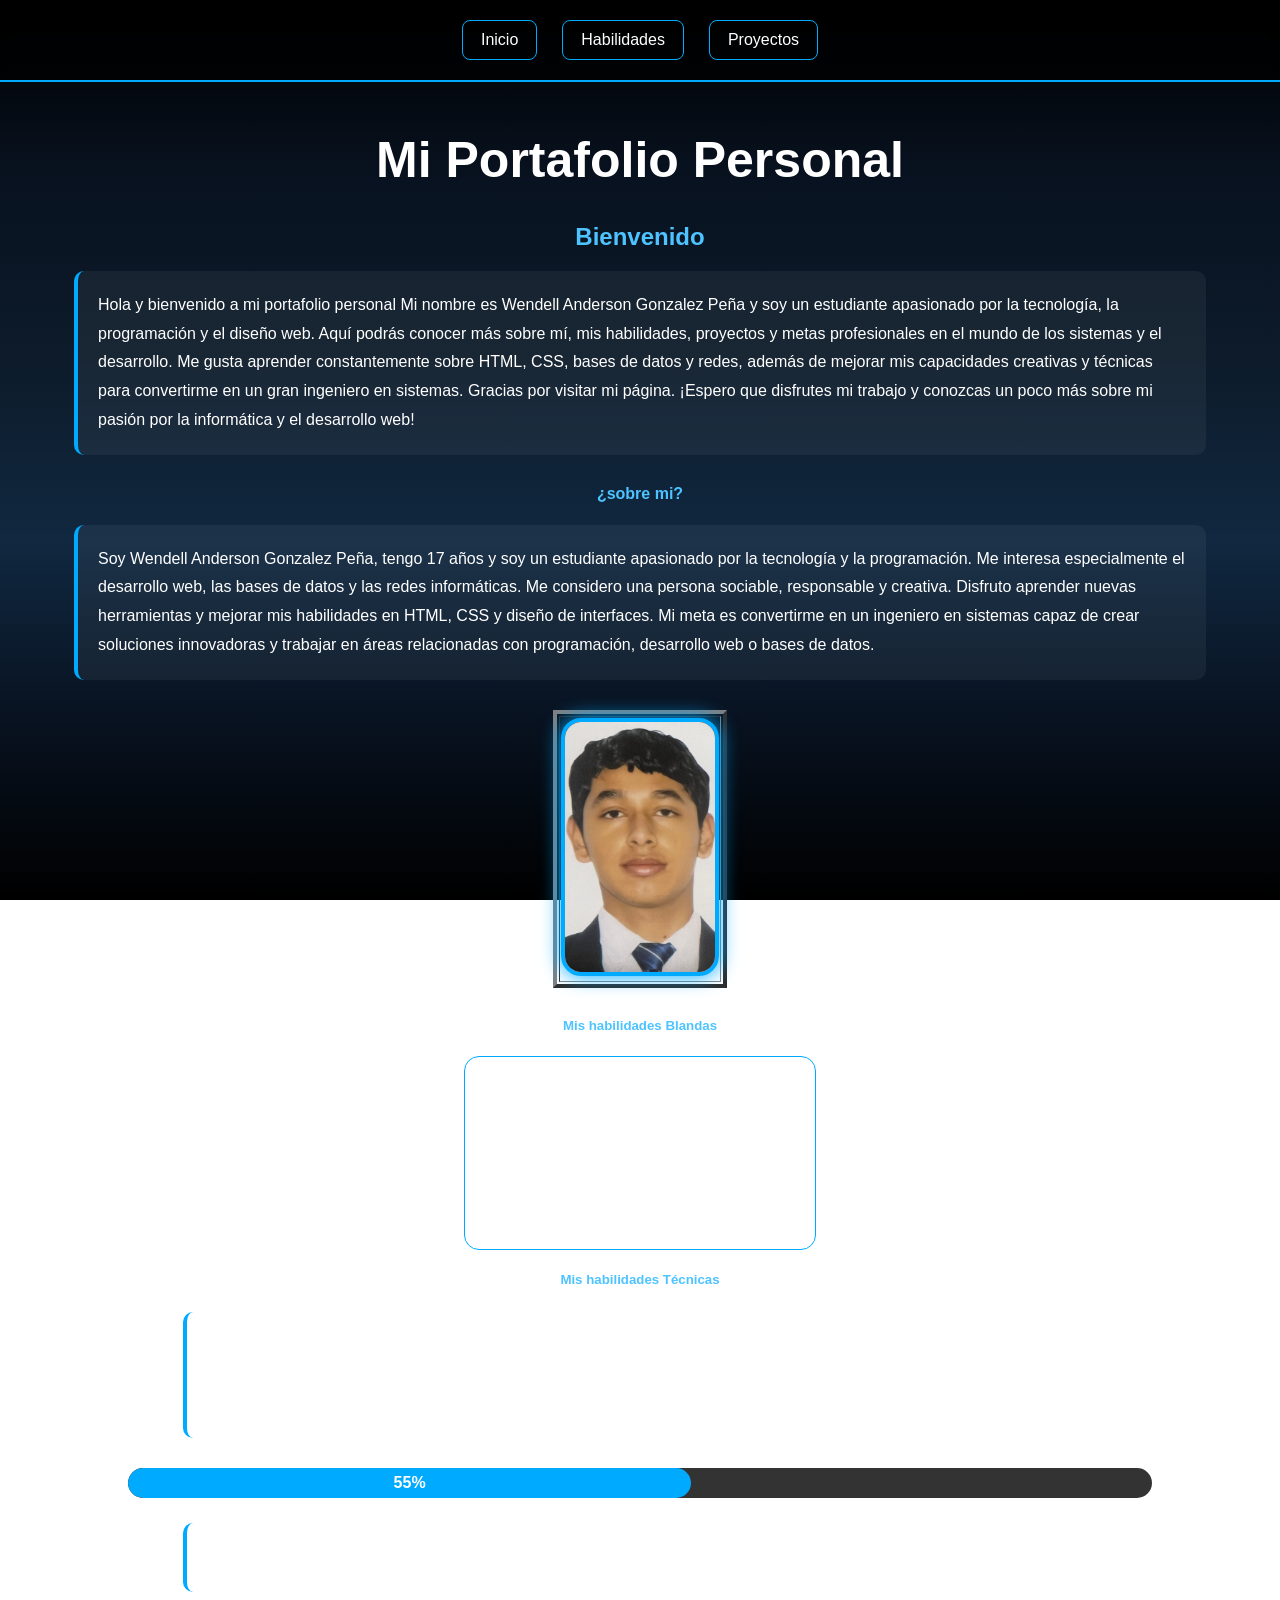
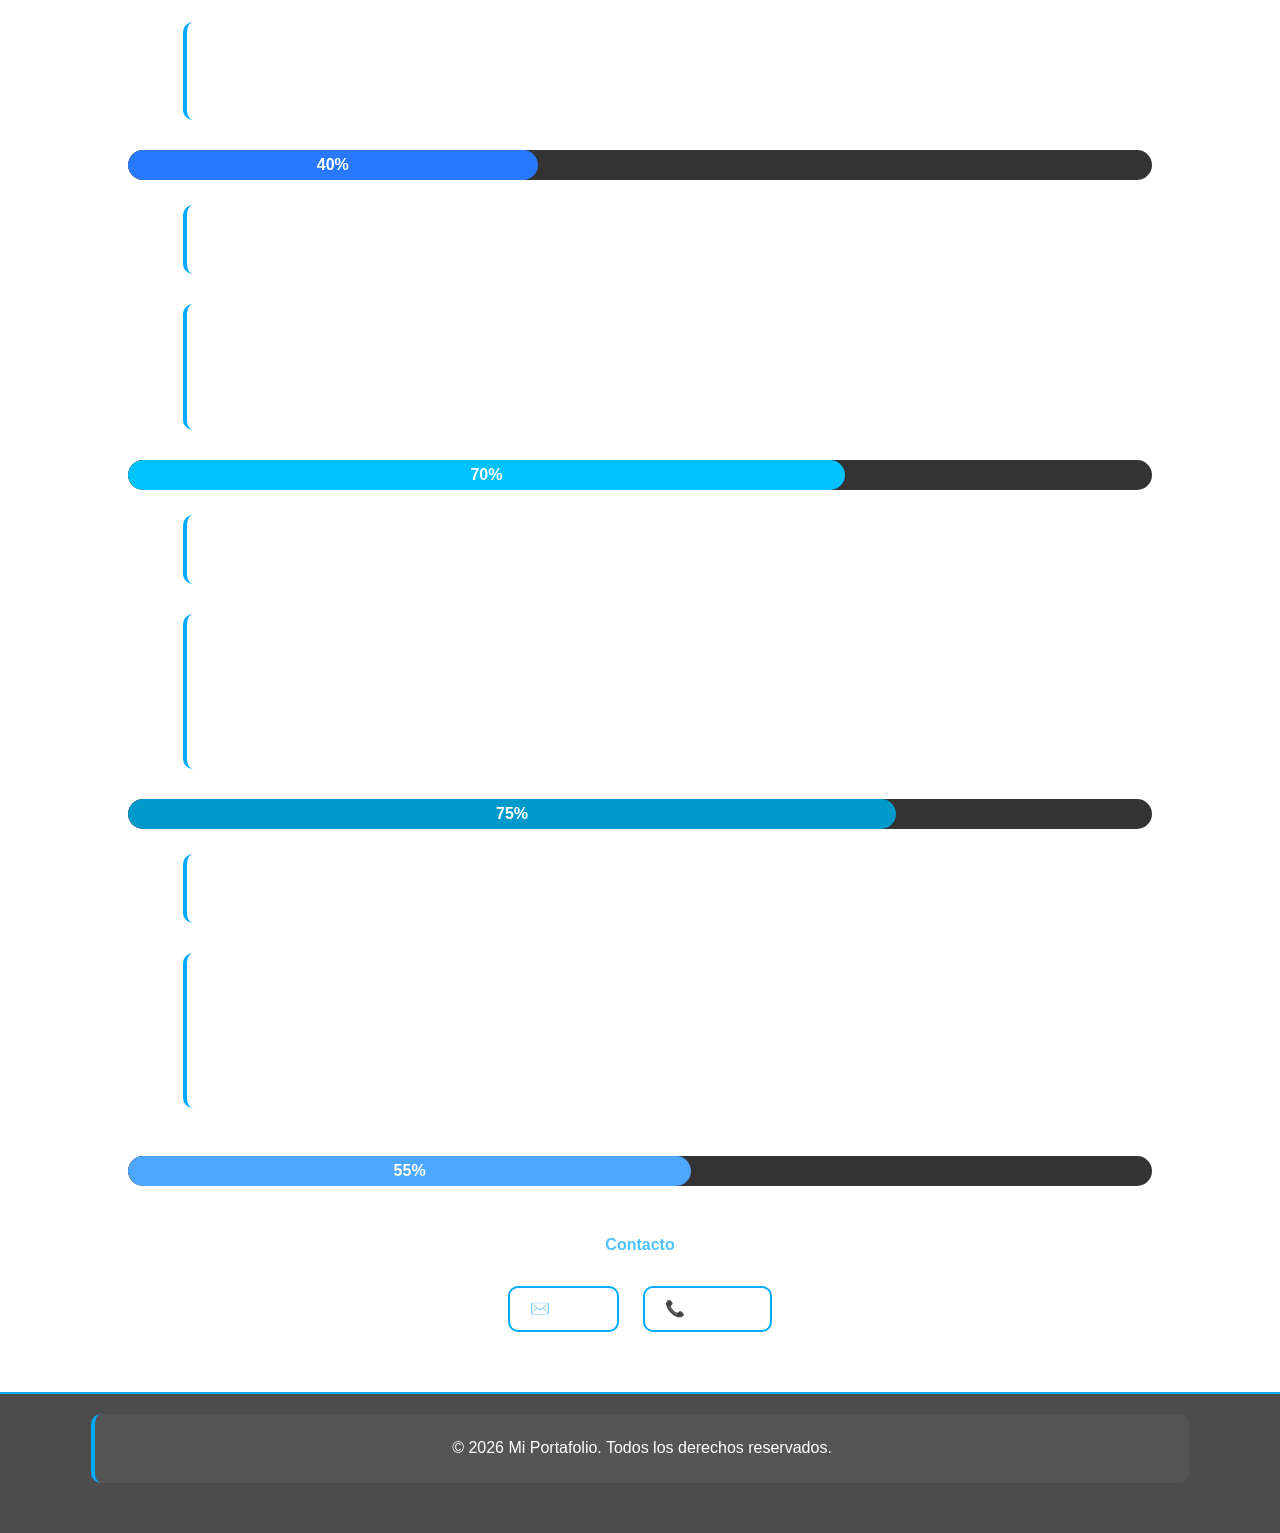
<file: index.html>
<!DOCTYPE html>
<html lang="en">
<head>
    <meta charset="UTF-8">
    <meta name="viewport" content="width=device-width, initial-scale=1.0">
    <title>Portafolio Personal</title>
    <link rel="stylesheet" href="normalize.css">
    <link rel="stylesheet" href="style.css">
</head>
<body>
   <div id="Menu-Principales ">
   <header>
   <nav>
        <a href="index.html">Inicio</a>
        <a href="Habilidades.html"> Habilidades</a>
        <a href="Proyectos.html">Proyectos</a>  
    </nav>
    </header>
    </div>
   <h1> Mi Portafolio Personal </h1>
   <h2>Bienvenido</h2>
   <P>Hola y bienvenido a mi portafolio personal
Mi nombre es Wendell Anderson Gonzalez Peña y soy un estudiante apasionado por la tecnología, la programación y el diseño web. Aquí podrás conocer más sobre mí, mis habilidades, proyectos y metas profesionales en el mundo de los sistemas y el desarrollo.

Me gusta aprender constantemente sobre HTML, CSS, bases de datos y redes, además de mejorar mis capacidades creativas y técnicas para convertirme en un gran ingeniero en sistemas.

Gracias por visitar mi página. ¡Espero que disfrutes mi trabajo y conozcas un poco más sobre mi pasión por la informática y el desarrollo web!</P>
    <h4>¿sobre mi?</h4>
    <p>Soy Wendell Anderson Gonzalez Peña, tengo 17 años y soy un estudiante apasionado por la tecnología y la programación. Me interesa especialmente el desarrollo web, las bases de datos y las redes informáticas.

Me considero una persona sociable, responsable y creativa. Disfruto aprender nuevas herramientas y mejorar mis habilidades en HTML, CSS y diseño de interfaces.

Mi meta es convertirme en un ingeniero en sistemas capaz de crear soluciones innovadoras y trabajar en áreas relacionadas con programación, desarrollo web o bases de datos.</p>

<div id="imagen">
<table border="4px"color = "Blue">
    <tr>
        <th><img src="Wendell1.jpeg" alt="" height="250" width="150"></th>
    </tr>
</table>
</div>
</center>
<h5>Mis habilidades Blandas</h5>
<ul>
    <li>Adaptavilidad</li>
    <li>Empatia</li>
    <li>Sociable </li>
    <li>Responsabilidad</li>
    <li>Trabajo en equipo</li>
</ul>
<h5>Mis habilidades Técnicas</h5>

<div class="habilidad">
    <p>HTML
        Considero que tengo un nivel intermedio en HTML, ya que puedo crear estructuras básicas de páginas web, utilizar etiquetas semánticas y aplicar estilos básicos. Sin embargo, aún estoy aprendiendo a optimizar el código y a implementar características más avanzadas como formularios, multimedia y accesibilidad.
    </p>
    <div class="barra">
        <div class="progreso html">55%</div>
    </div>
</div>

<div class="habilidad">
    <p>CSS</p>
    <p>Tengo un conocimiento básico de CSS y puedo aplicar estilos a elementos HTML para crear diseños atractivos y responsivos. Aún estoy aprendiendo a utilizar características más avanzadas como flexbox, grid y animaciones.
    <div class="barra">
        <div class="progreso css">40%</div>
    </div>
</div>

<div class="habilidad">
    <p>Base de datos</p>
    <p> En base de datos, tengo un nivel intermedio, ya que puedo diseñar y gestionar bases de datos utilizando SQL. Puedo crear tablas, establecer relaciones entre ellas y realizar consultas para extraer información. Sin embargo, aún estoy aprendiendo a optimizar consultas y a trabajar con bases de datos más complejas.
    <div class="barra">
        <div class="progreso bd">70%</div>
    </div>
</div>

<div class="habilidad">
    <p>Cisco Packet Tracer</p>
    <p>En cisco packet tracer tengo un nivel un poco mas avanzado, ya que puedo diseñar y simular redes utilizando esta herramienta. Puedo configurar dispositivos de red como routers, switches y hosts, y realizar pruebas para verificar la conectividad y el rendimiento de la red. Sin embargo, aún estoy aprendiendo a utilizar características más avanzadas como la configuración de protocolos de enrutamiento y la implementación de seguridad en la red.</p>
    <div class="barra">
        <div class="progreso cisco">75%</div>
    </div>
</div>

<div class="habilidad">
    <p>Redes</p>
        <p>En redes, tengo un nivel intermedio, ya que puedo comprender los conceptos básicos de las redes informáticas, como los modelos OSI y TCP/IP, y puedo configurar dispositivos de red para establecer conexiones. Sin embargo, aún estoy aprendiendo a implementar soluciones más avanzadas como la configuración de VLANs, la implementación de seguridad en la red y la optimización del rendimiento de la red.</p>S
    <div class="barra">
        <div class="progreso redes">55%</div>
    </div>
</div>


<div id="contacto">
    <h4>Contacto</h4>
    <a href="mailto:wgonzalezp7@miumg.edu.gt" class="boton">✉️ Gmail</a>
    <a href="tel:+50241677779" class="boton">📞 Telefono</a>
    
</div>
<footer>
    <p>&copy; 2026 Mi Portafolio. Todos los derechos reservados.</p>
</footer>
</body>
</html>
</file>
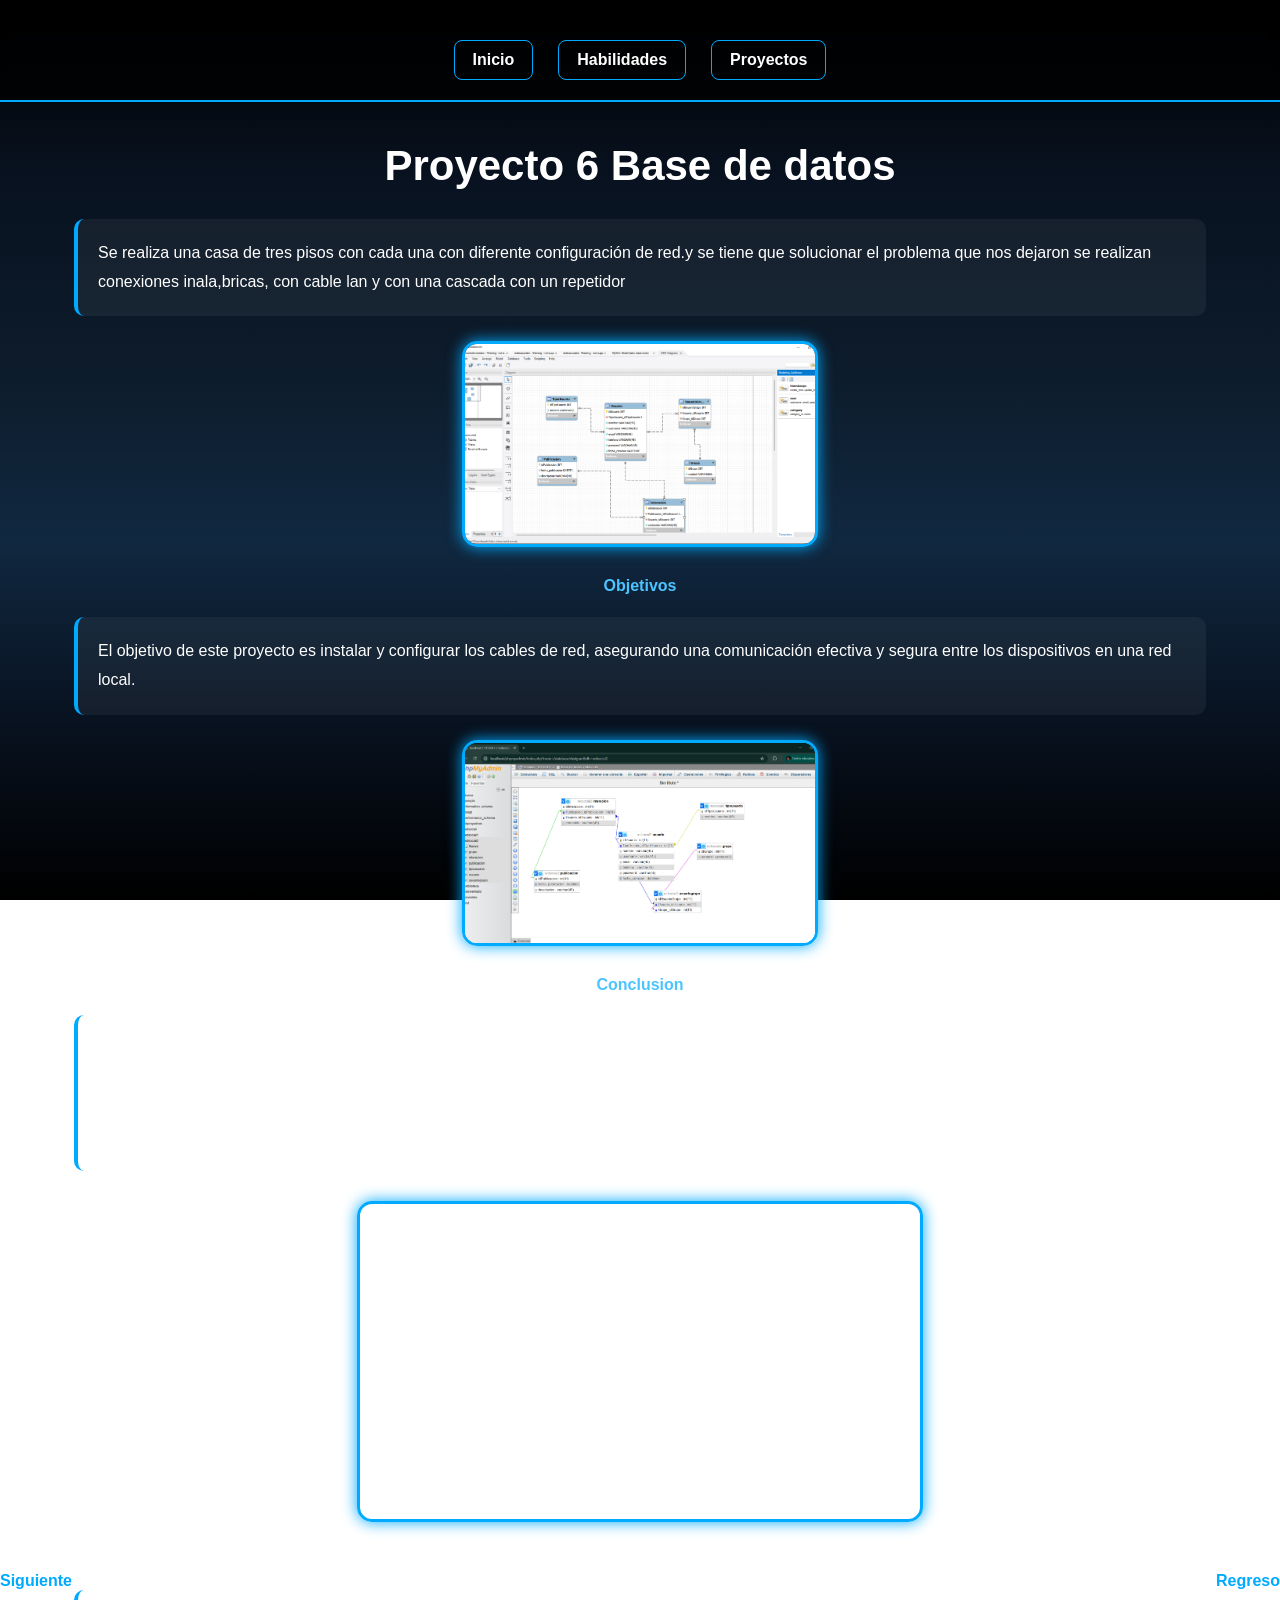
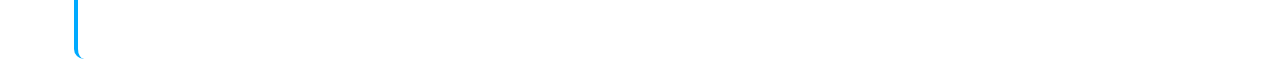
<file: Basededatos.html>
<!DOCTYPE html>
<html lang="en">
<head>
    <meta charset="UTF-8">
    <meta name="viewport" content="width=device-width, initial-scale=1.0">
    <title>Proyecto Introducción a los Sistemas de Computo</title>
    <link rel="stylesheet" href="normalize.css">
    <link rel="stylesheet" href="Introduccion.css">
</head>
<body>
     <div id="Menu-Principales">
   <header>
   <nav>
        <a href="index.html">Inicio</a>
        <a href="Habilidades.html"> Habilidades</a>
        <a href="Proyectos.html">Proyectos</a>  
    </nav>
    </header>
    </div>
<h1>Proyecto 6 Base de datos</h1>
<p>Se realiza una casa de tres pisos con cada una con diferente configuración de red.y se tiene que solucionar el problema que nos dejaron se realizan conexiones inala,bricas, con cable lan y con una cascada con un repetidor </p>
<img src="Base de datos.png" alt="" "height="200px" width="350px">
<h4>Objetivos</h4>
<p>El objetivo de este proyecto es instalar y configurar los cables de red, asegurando una comunicación efectiva y segura entre los dispositivos en una red local.</p>
<img src="Base de datos1.png" alt="" "height="200px" width="350px">
<h4>Conclusion</h4>
<p>En conclusión, el proyecto de cables de red ha permitido aplicar conocimientos técnicos y habilidades prácticas para garantizar el buen funcionamiento y seguridad de la infraestructura. A través de la realización de tareas de instalación y configuración, se ha logrado identificar y solucionar problemas potenciales, mejorando la eficiencia y confiabilidad de la red. Además, la documentación del proceso ha facilitado el análisis y la mejora continua en futuras intervenciones de mantenimiento.</p>
<iframe width="560" height="315" src="https://www.youtube.com/embed/VKJj50oStoU?si=wmC7F3bbDHHHAo9I" title="YouTube video player" frameborder="0" allow="accelerometer; autoplay; clipboard-write; encrypted-media; gyroscope; picture-in-picture; web-share" referrerpolicy="strict-origin-when-cross-origin" allowfullscreen></iframe>
<div id="Menu-Abajo">
<a href="Proyectos.html">Siguiente</a>
<a href="Cisco.html">Regreso</a>
</div>   
    <p>&copy; 2026 Mi Portafolio. Todos los derechos reservados.</p>
</body>
</html>
</file>
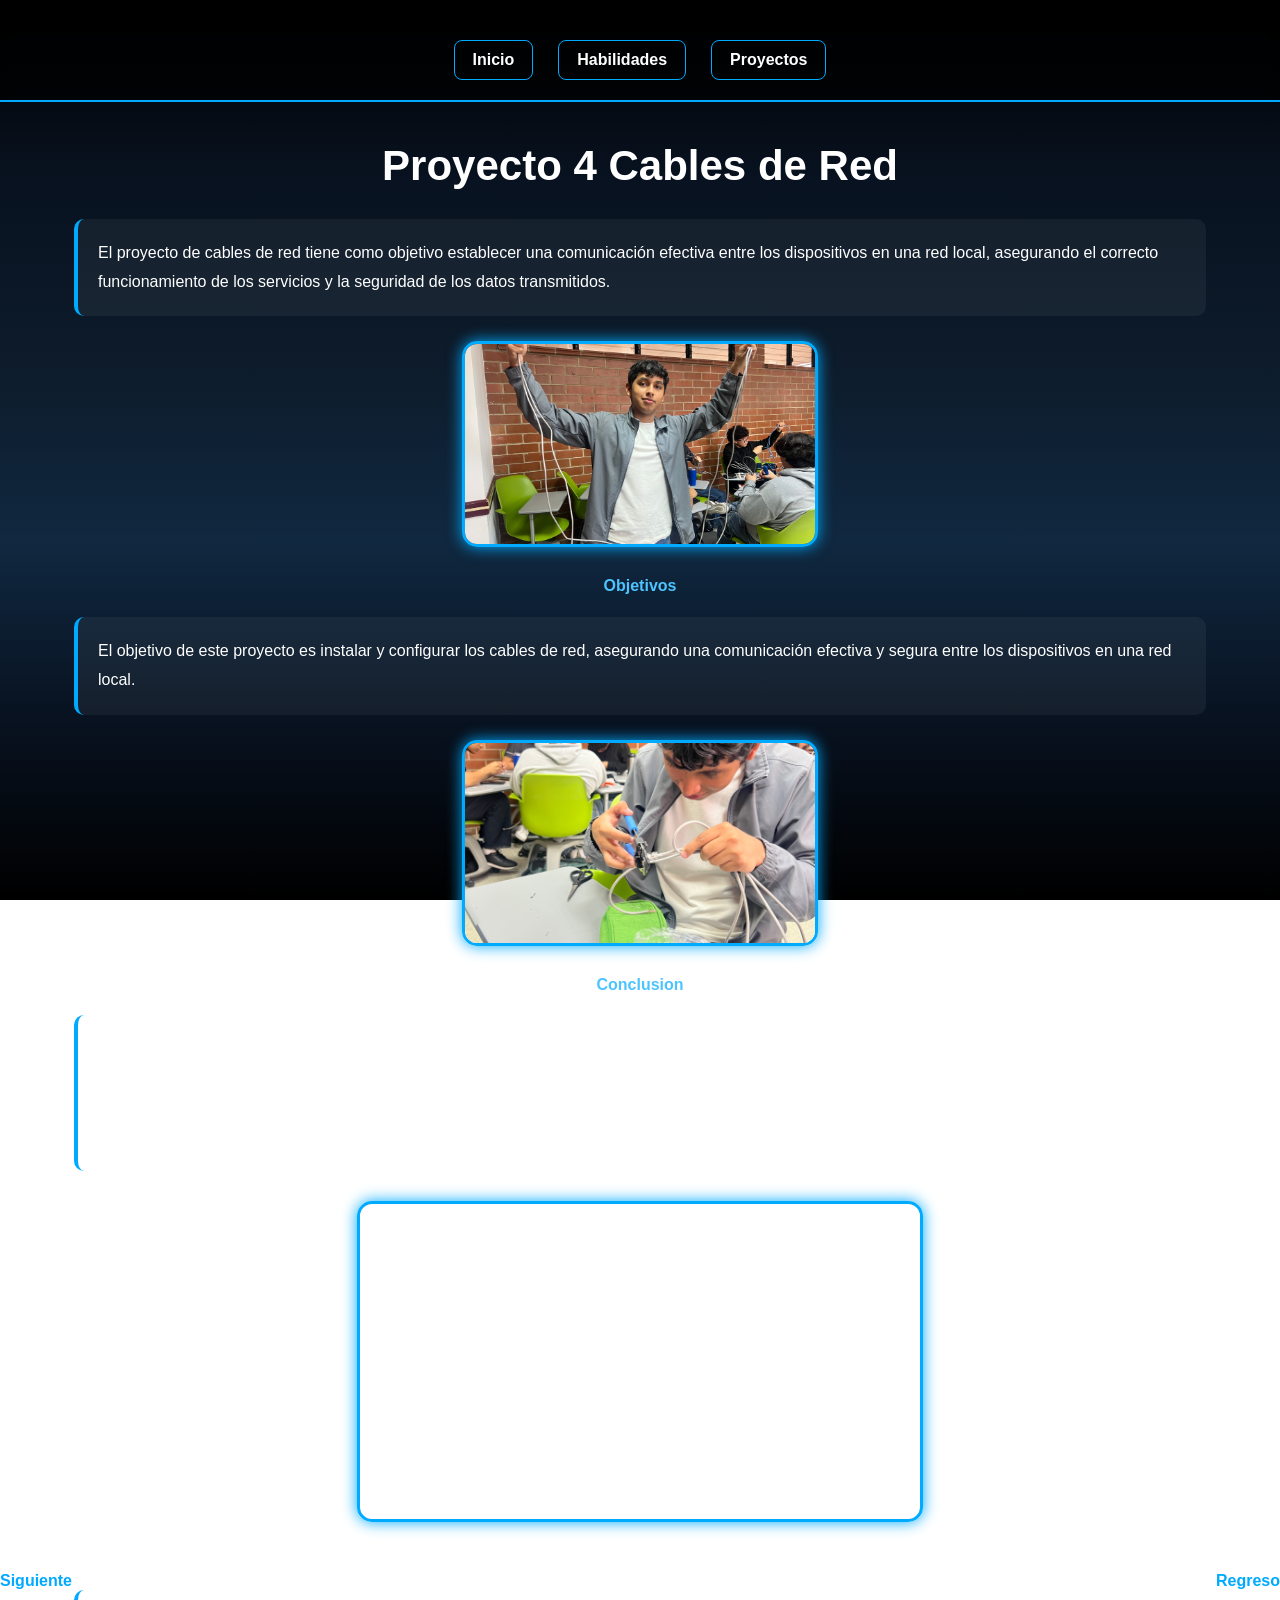
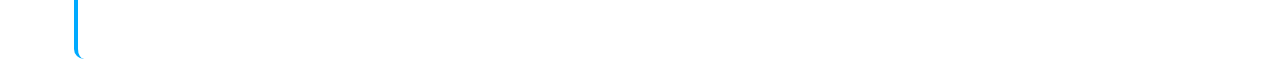
<file: cables de red.html>
<!DOCTYPE html>
<html lang="en">
<head>
    <meta charset="UTF-8">
    <meta name="viewport" content="width=device-width, initial-scale=1.0">
    <title>Proyecto Introducción a los Sistemas de Computo</title>
    <link rel="stylesheet" href="normalize.css">
    <link rel="stylesheet" href="Introduccion.css">
</head>
<body>
     <div id="Menu-Principales">
   <header>
   <nav>
        <a href="index.html">Inicio</a>
        <a href="Habilidades.html"> Habilidades</a>
        <a href="Proyectos.html">Proyectos</a>  
    </nav>
    </header>
    </div>
<h1>Proyecto 4 Cables de Red</h1>
<p>El proyecto de cables de red tiene como objetivo establecer una comunicación efectiva entre los dispositivos en una red local, asegurando el correcto funcionamiento de los servicios y la seguridad de los datos transmitidos.</p>
<img src="red2.JPG" alt="" "height="200px" width="350px">
<h4>Objetivos</h4>
<p>El objetivo de este proyecto es instalar y configurar los cables de red, asegurando una comunicación efectiva y segura entre los dispositivos en una red local.</p>
<img src="Cables.JPG" alt="" "height="200px" width="350px">
<h4>Conclusion</h4>
<p>En conclusión, el proyecto de cables de red ha permitido aplicar conocimientos técnicos y habilidades prácticas para garantizar el buen funcionamiento y seguridad de la infraestructura. A través de la realización de tareas de instalación y configuración, se ha logrado identificar y solucionar problemas potenciales, mejorando la eficiencia y confiabilidad de la red. Además, la documentación del proceso ha facilitado el análisis y la mejora continua en futuras intervenciones de mantenimiento..</p>
<iframe width="560" height="315" src="https://www.youtube.com/embed/yOXDTw6ZDq8?si=9emf02DaD85WP9_v" title="YouTube video player" frameborder="0" allow="accelerometer; autoplay; clipboard-write; encrypted-media; gyroscope; picture-in-picture; web-share" referrerpolicy="strict-origin-when-cross-origin" allowfullscreen></iframe>
    <div id="Menu-Abajo">
<a href="Cisco.html">Siguiente</a>
<a href="configuracionred.html">Regreso</a>
    </div>
    <p>&copy; 2026 Mi Portafolio. Todos los derechos reservados.</p>
</body>
</html>
</file>
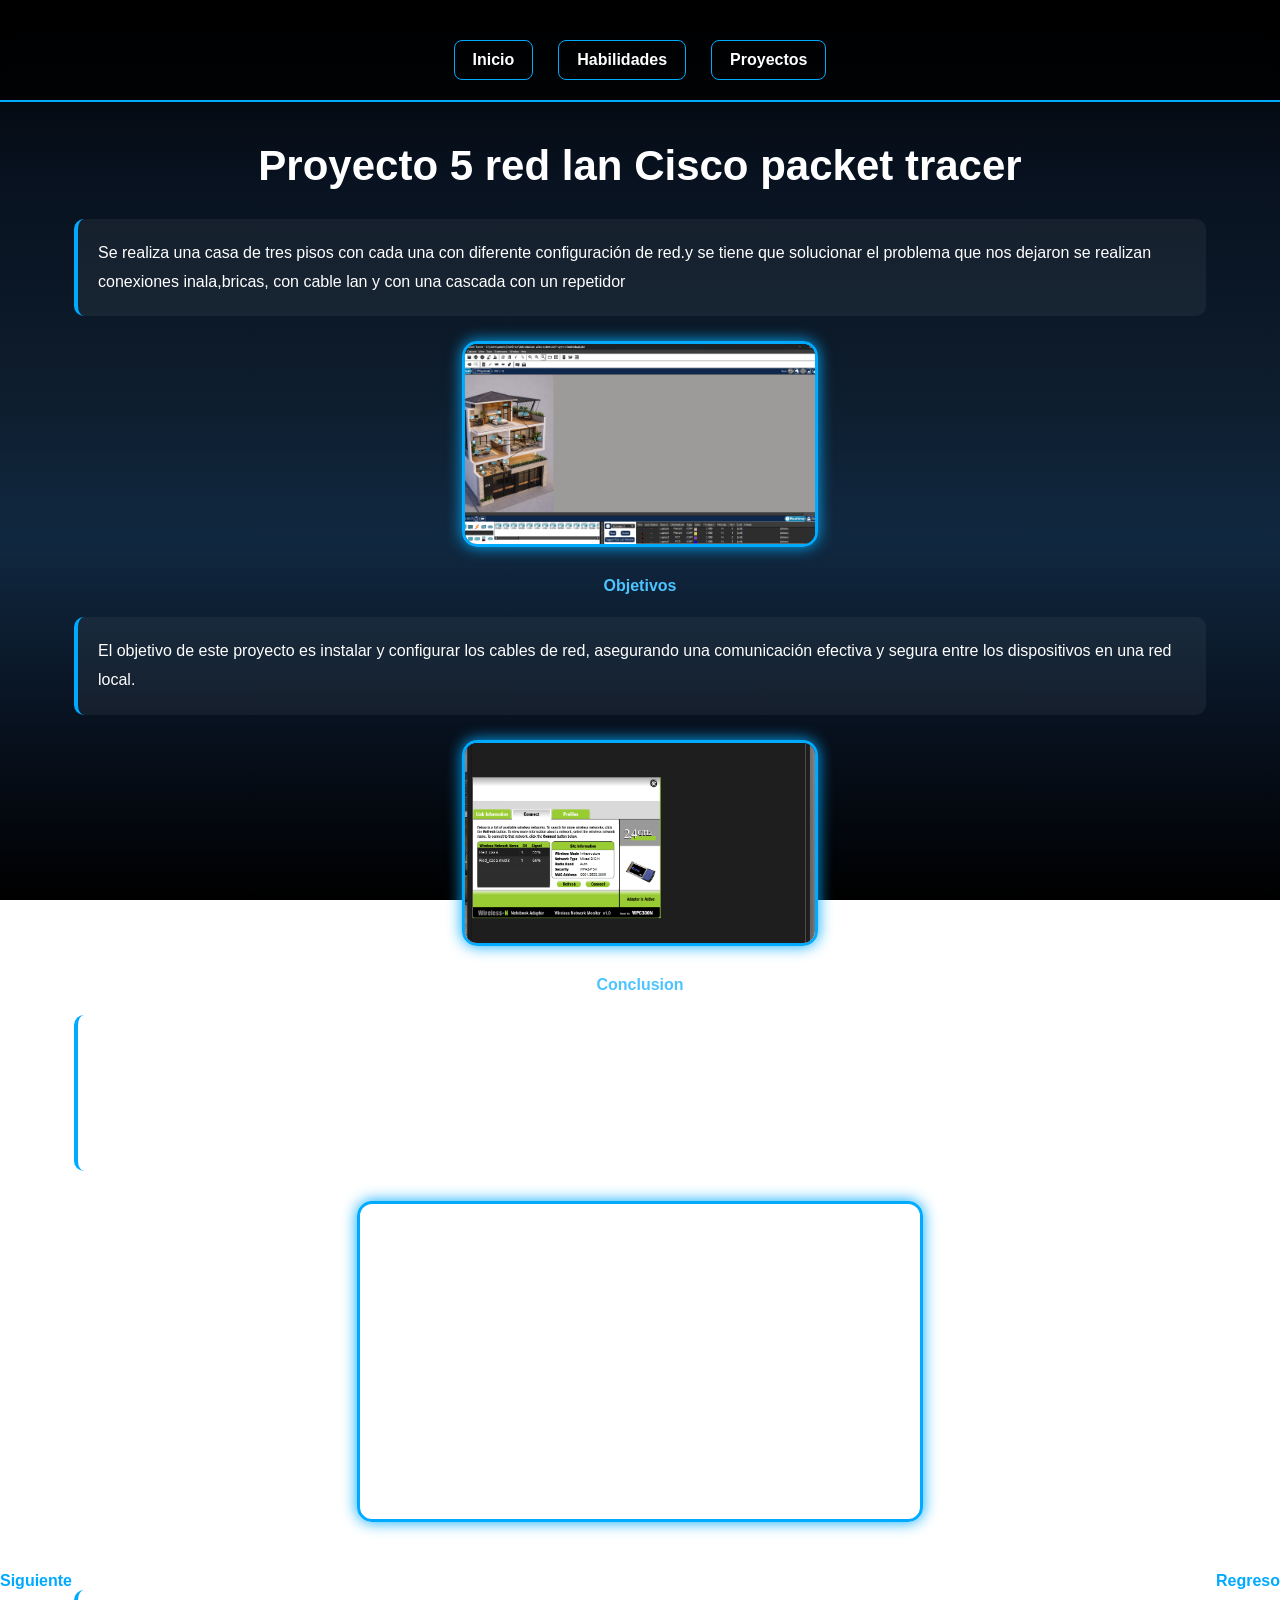
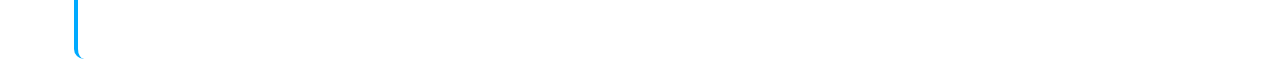
<file: Cisco.html>
<!DOCTYPE html>
<html lang="en">
<head>
    <meta charset="UTF-8">
    <meta name="viewport" content="width=device-width, initial-scale=1.0">
    <title>Proyecto Introducción a los Sistemas de Computo</title>
    <link rel="stylesheet" href="normalize.css">
    <link rel="stylesheet" href="Introduccion.css">
</head>
<body>
     <div id="Menu-Principales">
   <header>
   <nav>
        <a href="index.html">Inicio</a>
        <a href="Habilidades.html"> Habilidades</a>
        <a href="Proyectos.html">Proyectos</a>  
    </nav>
    </header>
    </div>
<h1>Proyecto 5 red lan Cisco packet tracer</h1>
<p>Se realiza una casa de tres pisos con cada una con diferente configuración de red.y se tiene que solucionar el problema que nos dejaron se realizan conexiones inala,bricas, con cable lan y con una cascada con un repetidor </p>
<img src="cisco.png" alt="" "height="200px" width="350px">
<h4>Objetivos</h4>
<p>El objetivo de este proyecto es instalar y configurar los cables de red, asegurando una comunicación efectiva y segura entre los dispositivos en una red local.</p>
<img src="Cisco1.png" alt="" "height="200px" width="350px">
<h4>Conclusion</h4>
<p>En conclusión, el proyecto de cables de red ha permitido aplicar conocimientos técnicos y habilidades prácticas para garantizar el buen funcionamiento y seguridad de la infraestructura. A través de la realización de tareas de instalación y configuración, se ha logrado identificar y solucionar problemas potenciales, mejorando la eficiencia y confiabilidad de la red. Además, la documentación del proceso ha facilitado el análisis y la mejora continua en futuras intervenciones de mantenimiento.</p>
<iframe width="560" height="315" src="https://www.youtube.com/embed/VKJj50oStoU?si=wmC7F3bbDHHHAo9I" title="YouTube video player" frameborder="0" allow="accelerometer; autoplay; clipboard-write; encrypted-media; gyroscope; picture-in-picture; web-share" referrerpolicy="strict-origin-when-cross-origin" allowfullscreen></iframe>
<div id="Menu-Abajo">
<a href="Basededatos.html">Siguiente</a>
<a href="cables de red.html">Regreso</a>
</div>   
    <p>&copy; 2026 Mi Portafolio. Todos los derechos reservados.</p>
</body>
</html>
</file>
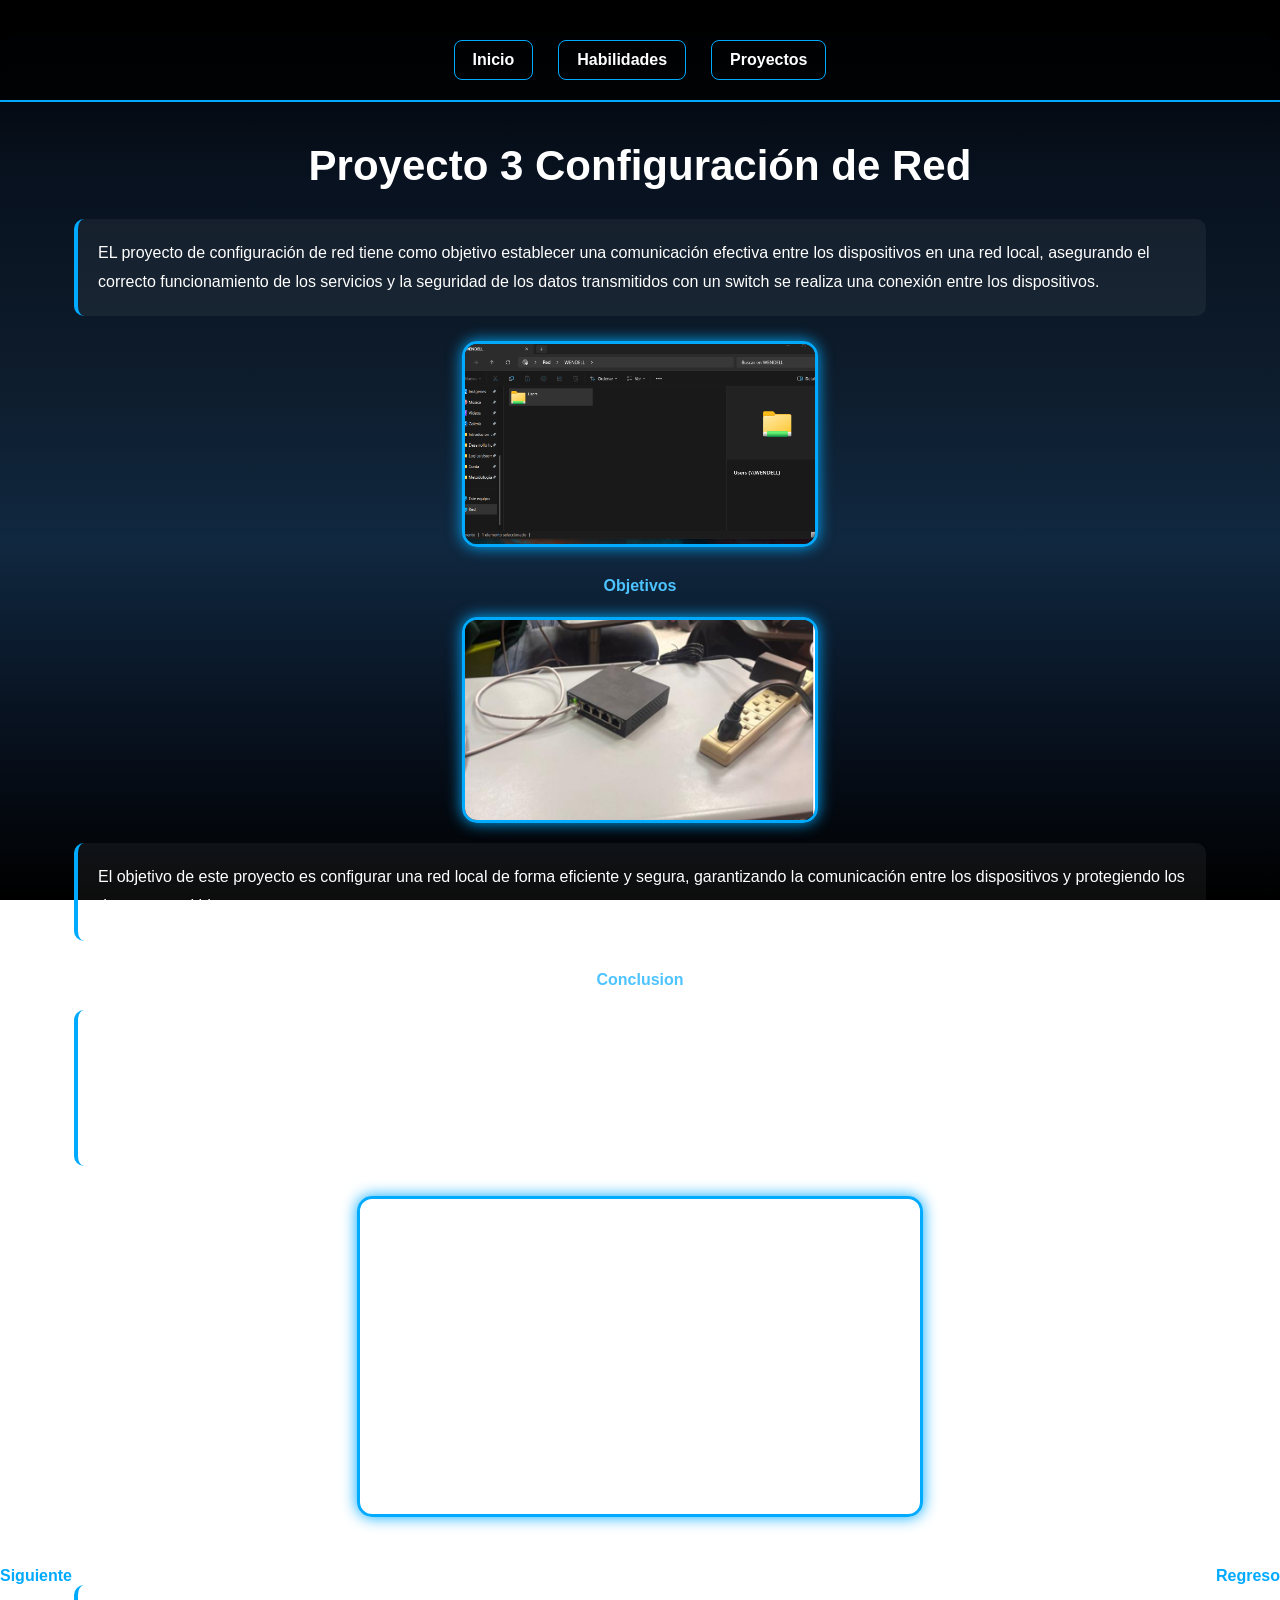
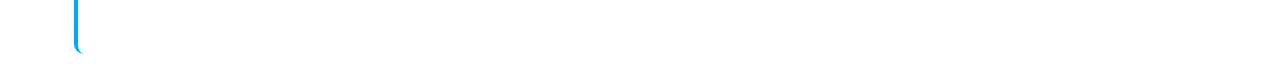
<file: configuracionred.html>
<!DOCTYPE html>
<html lang="en">
<head>
    <meta charset="UTF-8">
    <meta name="viewport" content="width=device-width, initial-scale=1.0">
    <title>Proyecto Introducción a los Sistemas de Computo</title>
    <link rel="stylesheet" href="normalize.css">
    <link rel="stylesheet" href="Introduccion.css">
</head>
<body>
     <div id="Menu-Principales">
   <header>
   <nav>
        <a href="index.html">Inicio</a>
        <a href="Habilidades.html"> Habilidades</a>
        <a href="Proyectos.html">Proyectos</a>  
    </nav>
    </header>
    </div>
<h1>Proyecto 3 Configuración de Red</h1>
<p>EL proyecto de configuración de red tiene como objetivo establecer una comunicación efectiva entre los dispositivos en una red local, asegurando el correcto funcionamiento de los servicios y la seguridad de los datos transmitidos con un switch se realiza una conexión entre los dispositivos.</p>
<img src="configuracion de red.png" alt="" "height="200px" width="350px">
<h4>Objetivos</h4>
<img src="confi red.png" alt="">
<p>El objetivo de este proyecto es configurar una red local de forma eficiente y segura, garantizando la comunicación entre los dispositivos y protegiendo los datos transmitidos.</p>
<h4>Conclusion</h4>
<p>En conclusión, el proyecto de configuración de red ha permitido aplicar conocimientos técnicos y habilidades prácticas para garantizar el buen funcionamiento y seguridad de la infraestructura. A través de la realización de tareas de configuración, se ha logrado identificar y solucionar problemas potenciales, mejorando la eficiencia y confiabilidad de la red. Además, la documentación del proceso ha facilitado el análisis y la mejora continua en futuras intervenciones de mantenimiento.</p>
<iframe width="560" height="315" src="https://www.youtube.com/embed/2kumTnYUVrk?si=41ert-VX4MbGq-qx" title="YouTube video player" frameborder="0" allow="accelerometer; autoplay; clipboard-write; encrypted-media; gyroscope; picture-in-picture; web-share" referrerpolicy="strict-origin-when-cross-origin" allowfullscreen></iframe>
    
<div id="Menu-Abajo">
<a href="cables de red.html">Siguiente</a>
<a href="ubunto.html">Regreso</a>
</div>
    <p>&copy; 2026 Mi Portafolio. Todos los derechos reservados.</p>
</body>
</html>
</file>
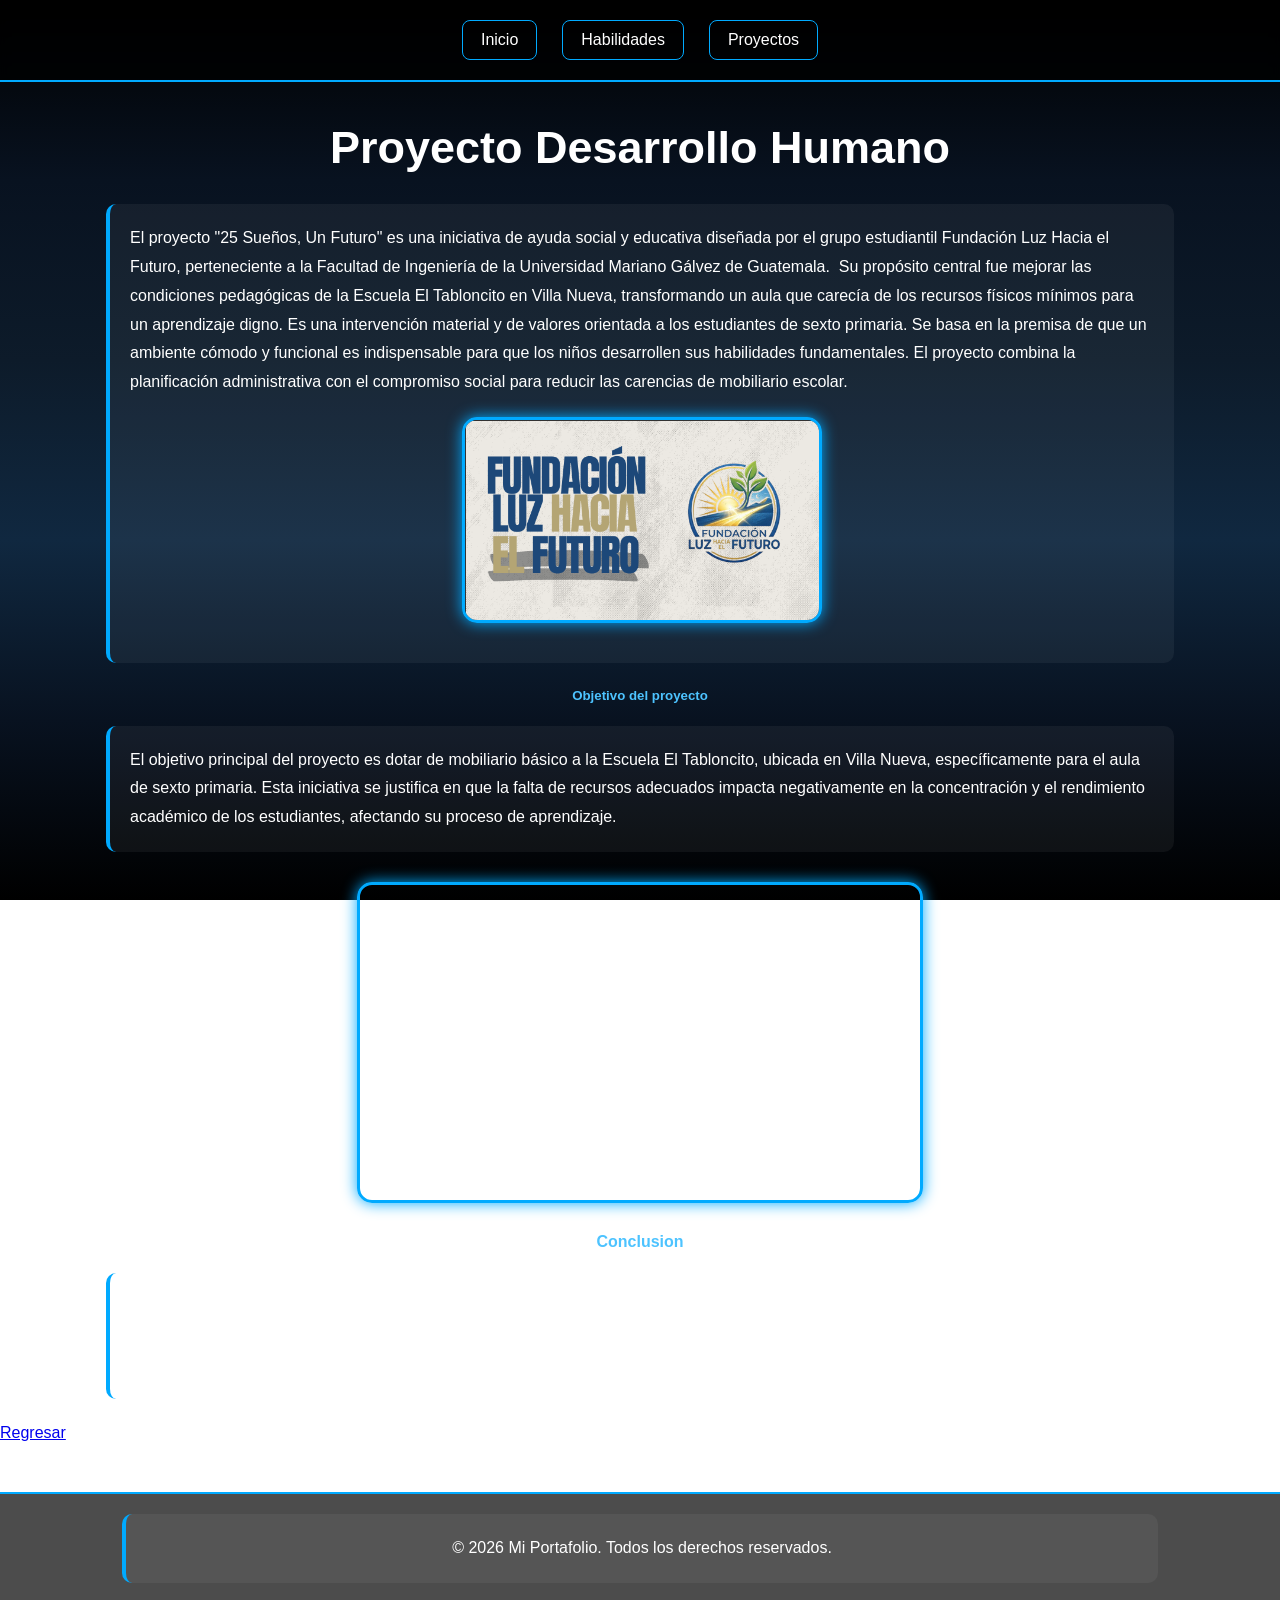
<file: Desarrollo humano.html>
<!DOCTYPE html>
<html lang="en">
<head>
    <meta charset="UTF-8">
    <meta name="viewport" content="width=device-width, initial-scale=1.0">
    <title>Desarrollo Humano</title>
    <link rel="stylesheet" href="normalize.css">
    <link rel="stylesheet" href="Desarrollo.css">
</head>
<body>
   <div id="Menu Principales ">
   <header>
   <nav>
        <a href="index.html">Inicio</a>
        <a href="Habilidades.html"> Habilidades</a>
        <a href="Proyectos.html">Proyectos</a>  
    </nav>
    </header>
    </div>
    <h1>Proyecto Desarrollo Humano</h1>
    <p>El proyecto "25 Sueños, Un Futuro" es una iniciativa de ayuda social y educativa diseñada por el grupo estudiantil Fundación Luz Hacia el Futuro, perteneciente a la Facultad de Ingeniería de la Universidad Mariano Gálvez de Guatemala.  
Su propósito central fue mejorar las condiciones pedagógicas de la Escuela El Tabloncito en Villa Nueva, transformando un aula que carecía de los recursos físicos mínimos para un aprendizaje digno.

Es una intervención material y de valores orientada a los estudiantes de sexto primaria. Se basa en la premisa de que un ambiente cómodo y funcional es indispensable para que los niños desarrollen sus habilidades fundamentales. El proyecto combina la planificación administrativa con el compromiso social para reducir las carencias de mobiliario escolar.
<img src="Desarrollo.png" alt="height:200px">
<h5>Objetivo del proyecto </h5>
<p>El objetivo principal del proyecto es dotar de mobiliario básico a la Escuela El Tabloncito, ubicada en Villa Nueva, específicamente para el aula de sexto primaria. Esta iniciativa se justifica en que la falta de recursos adecuados impacta negativamente en la concentración y el rendimiento académico de los estudiantes, afectando su proceso de aprendizaje.</p>
<iframe width="560" height="315" src="https://www.youtube.com/embed/EhcyH9f__y0?si=h9royakxqUd4E5yF" title="YouTube video player" frameborder="0" allow="accelerometer; autoplay; clipboard-write; encrypted-media; gyroscope; picture-in-picture; web-share" referrerpolicy="strict-origin-when-cross-origin" allowfullscreen></iframe>
<h4>Conclusion</h4>
<p>Con este proyecto se hace conciencia de la probreza que enfrentan muchas comunidades, y se busca generar un cambio positivo en sus condiciones de vida como se puede cambiar la vida personas dandoles cosas que nosotros consideramos normal lo cual para algunas comunidades no con este proyecto me di ceunta hay que ayudar a las demas personas.</p>
<div id="Regresar">
<a href="Proyectos.html">Regresar</a>
</div>
<footer>
    <p>&copy; 2026 Mi Portafolio. Todos los derechos reservados.</p>
</footer>
</body>
</html>
</file>
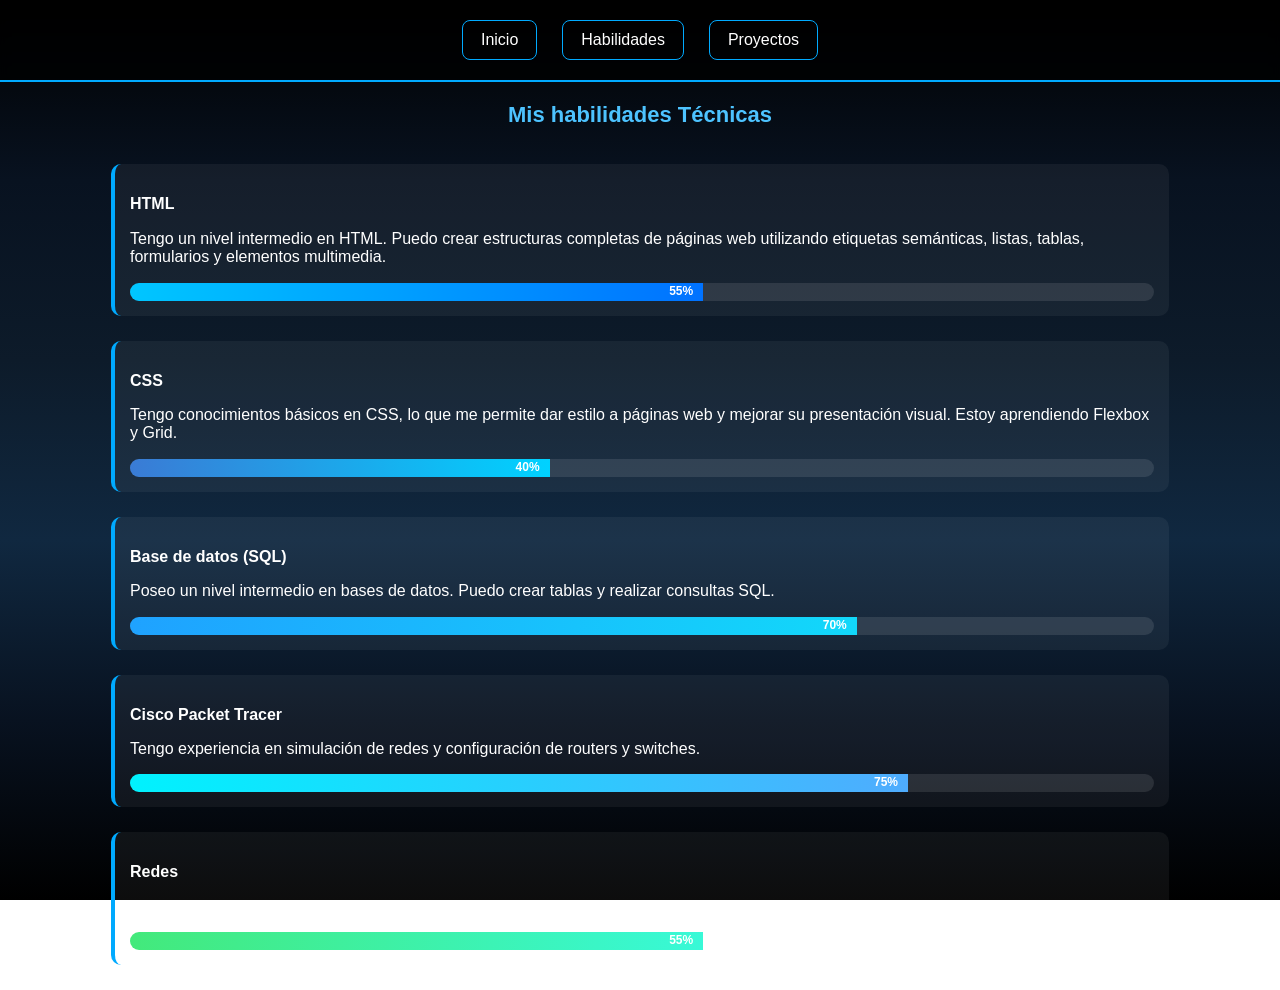
<file: Habilidades.html>
<!DOCTYPE html>
<html lang="en">
<head>
    <meta charset="UTF-8">
    <meta name="viewport" content="width=device-width, initial-scale=1.0">
    <title>Habilidades</title>
    <link rel="stylesheet" href="normalize.css">
    <link rel="stylesheet" href="habilidades.css">
</head>
<body>
     <div id="Menu Principales ">
   <header>
   <nav>
        <a href="index.html">Inicio</a>
        <a href="Habilidades.html"> Habilidades</a>
        <a href="Proyectos.html">Proyectos</a>  
    </nav>
    </header>
    </div>
    <h5>Mis habilidades Técnicas</h5>

<div class="habilidad">
    <p><strong>HTML</strong></p>
    <p>
        Tengo un nivel intermedio en HTML. Puedo crear estructuras completas de páginas web utilizando etiquetas semánticas,
        listas, tablas, formularios y elementos multimedia.
    </p>

    <div class="barra">
        <div class="progreso html">55%</div>
    </div>
</div>

<div class="habilidad">
    <p><strong>CSS</strong></p>
    <p>
        Tengo conocimientos básicos en CSS, lo que me permite dar estilo a páginas web y mejorar su presentación visual.
        Estoy aprendiendo Flexbox y Grid.
    </p>

    <div class="barra">
        <div class="progreso css">40%</div>
    </div>
</div>

<div class="habilidad">
    <p><strong>Base de datos (SQL)</strong></p>
    <p>
        Poseo un nivel intermedio en bases de datos. Puedo crear tablas y realizar consultas SQL.
    </p>

    <div class="barra">
        <div class="progreso bd">70%</div>
    </div>
</div>

<div class="habilidad">
    <p><strong>Cisco Packet Tracer</strong></p>
    <p>
        Tengo experiencia en simulación de redes y configuración de routers y switches.
    </p>

    <div class="barra">
        <div class="progreso cisco">75%</div>
    </div>
</div>

<div class="habilidad">
    <p><strong>Redes</strong></p>
    <p>
        Conozco modelos OSI, TCP/IP y direccionamiento IP.
    </p>

    <div class="barra">
        <div class="progreso redes">55%</div>
    </div>
</div>
</body>
</html>
</file>
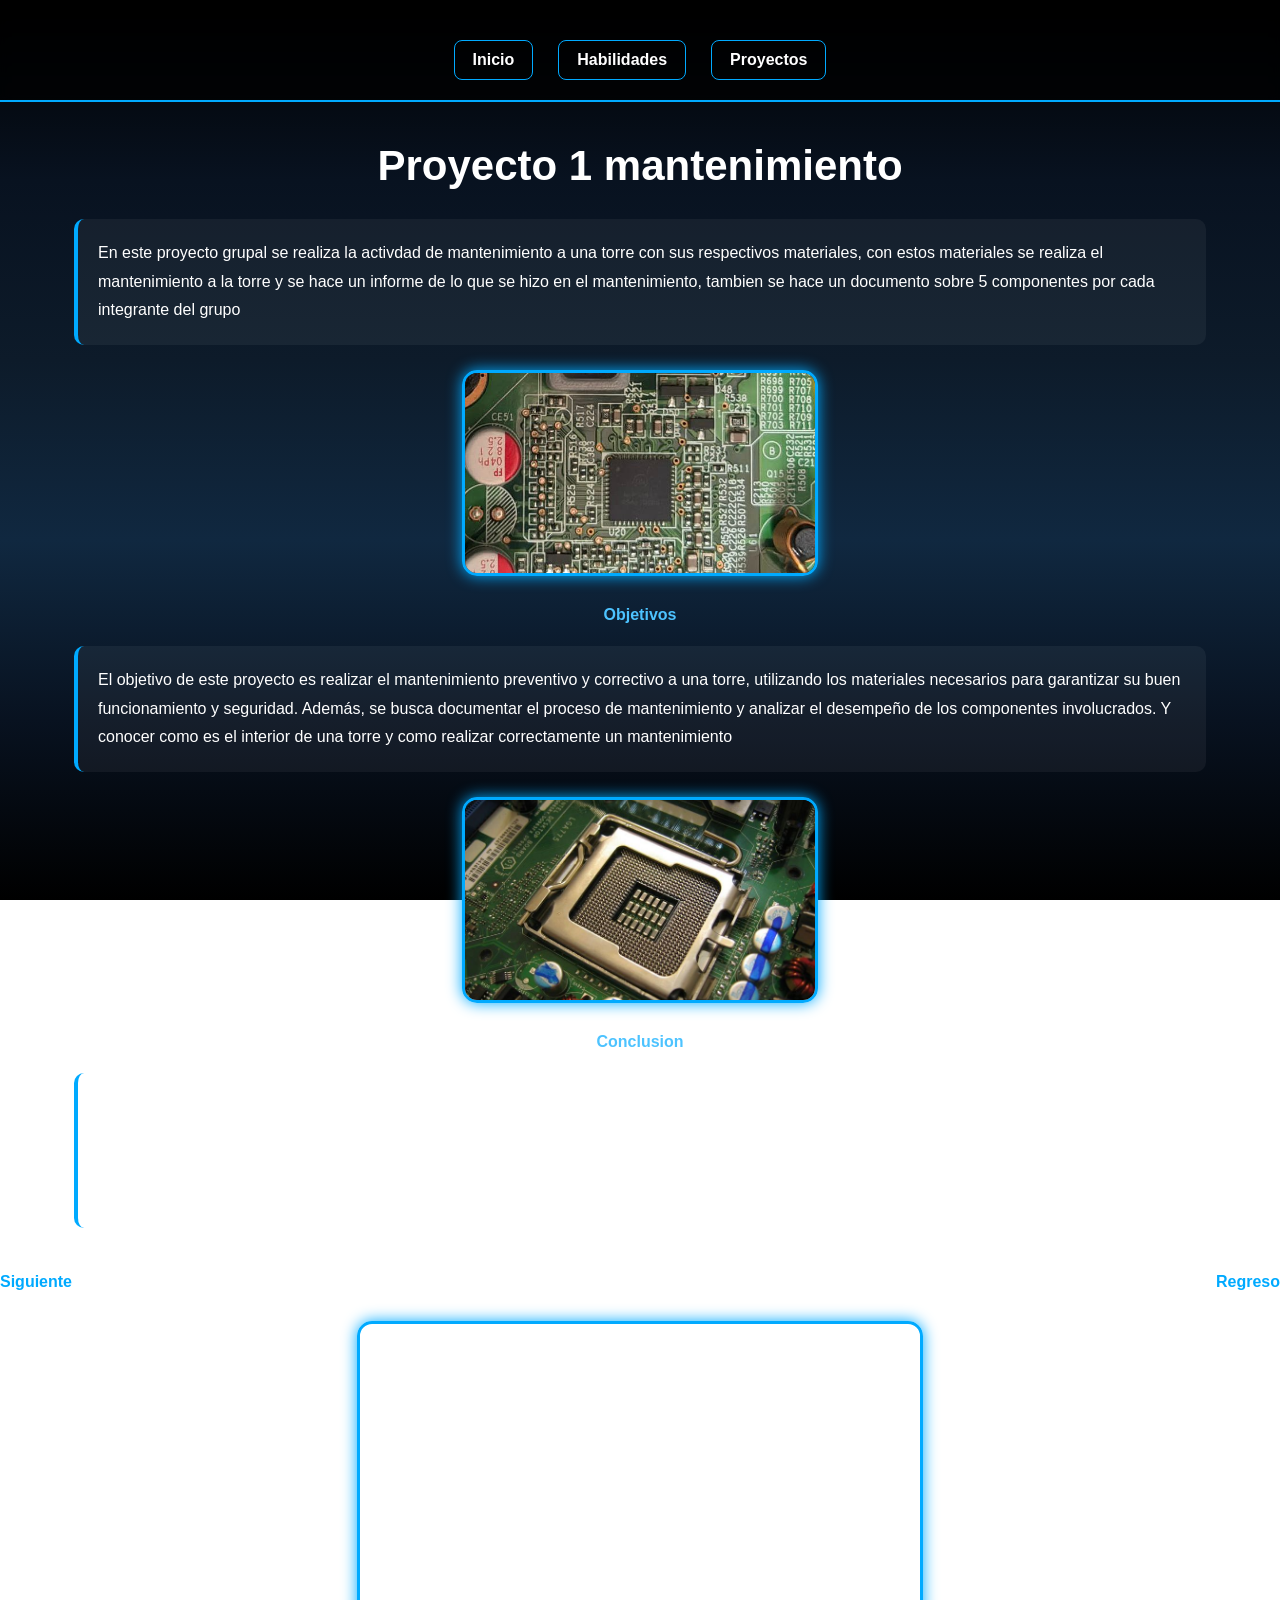
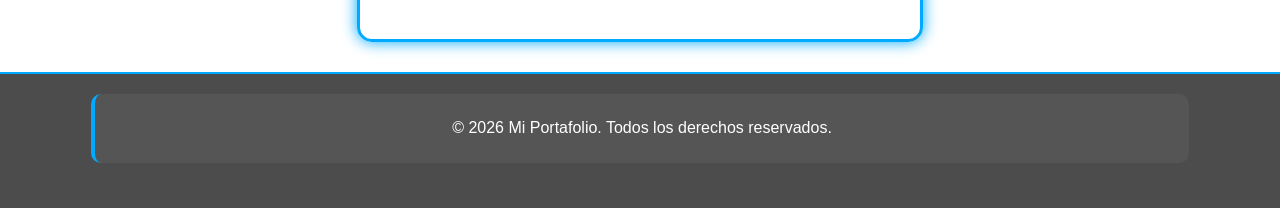
<file: Introduccion a los sistemas de computo.html>
<!DOCTYPE html>
<html lang="en">
<head>
    <meta charset="UTF-8">
    <meta name="viewport" content="width=device-width, initial-scale=1.0">
    <title>Proyecto Introducción a los Sistemas de Computo</title>
    <link rel="stylesheet" href="normalize.css">
    <link rel="stylesheet" href="Introduccion.css">
</head>
<body>
     <div id="Menu-Principales">
   <header>
   <nav>
        <a href="index.html">Inicio</a>
        <a href="Habilidades.html"> Habilidades</a>
        <a href="Proyectos.html">Proyectos</a>  
    </nav>
    </header>
    </div>
<h1>Proyecto 1 mantenimiento</h1>
<p>En este proyecto grupal se realiza la activdad de mantenimiento a una torre con sus respectivos materiales, con estos materiales se realiza el mantenimiento a la torre y se hace un informe de lo que se hizo en el mantenimiento, tambien se hace un documento sobre 5 componentes por cada integrante del grupo</p>
<img src="mnk.jpeg" alt="" "height="200px" width="350px">
<h4>Objetivos</h4>
<p>El objetivo de este proyecto es realizar el mantenimiento preventivo y correctivo a una torre, utilizando los materiales necesarios para garantizar su buen funcionamiento y seguridad. Además, se busca documentar el proceso de mantenimiento y analizar el desempeño de los componentes involucrados. Y conocer como es el interior de una torre y como realizar correctamente un mantenimiento</p>
<img src="t.jpeg" alt="" "height="200px" width="350px">
<h4>Conclusion</h4>
<p>En conclusión, el proyecto de mantenimiento a una torre ha permitido aplicar conocimientos técnicos y habilidades prácticas para garantizar el buen funcionamiento y seguridad de la infraestructura. A través de la realización de tareas de mantenimiento preventivo y correctivo, se ha logrado identificar y solucionar problemas potenciales, prolongando la vida útil de la torre y asegurando su operatividad. Además, la documentación del proceso ha facilitado el análisis y la mejora continua en futuras intervenciones de mantenimiento.</p>
<div id="Menu-Abajo">
<a href="ubunto.html">Siguiente</a>
<a href="Proyectos.html">Regreso</a>
</div>
<iframe width="560" height="315" src="https://www.youtube.com/embed/2kumTnYUVrk?si=3N2zmJ_tfzgdy_PB" title="YouTube video player" frameborder="0" allow="accelerometer; autoplay; clipboard-write; encrypted-media; gyroscope; picture-in-picture; web-share" referrerpolicy="strict-origin-when-cross-origin" allowfullscreen></iframe>
<footer>
    <p>&copy; 2026 Mi Portafolio. Todos los derechos reservados.</p>
</body>
</html>
</file>
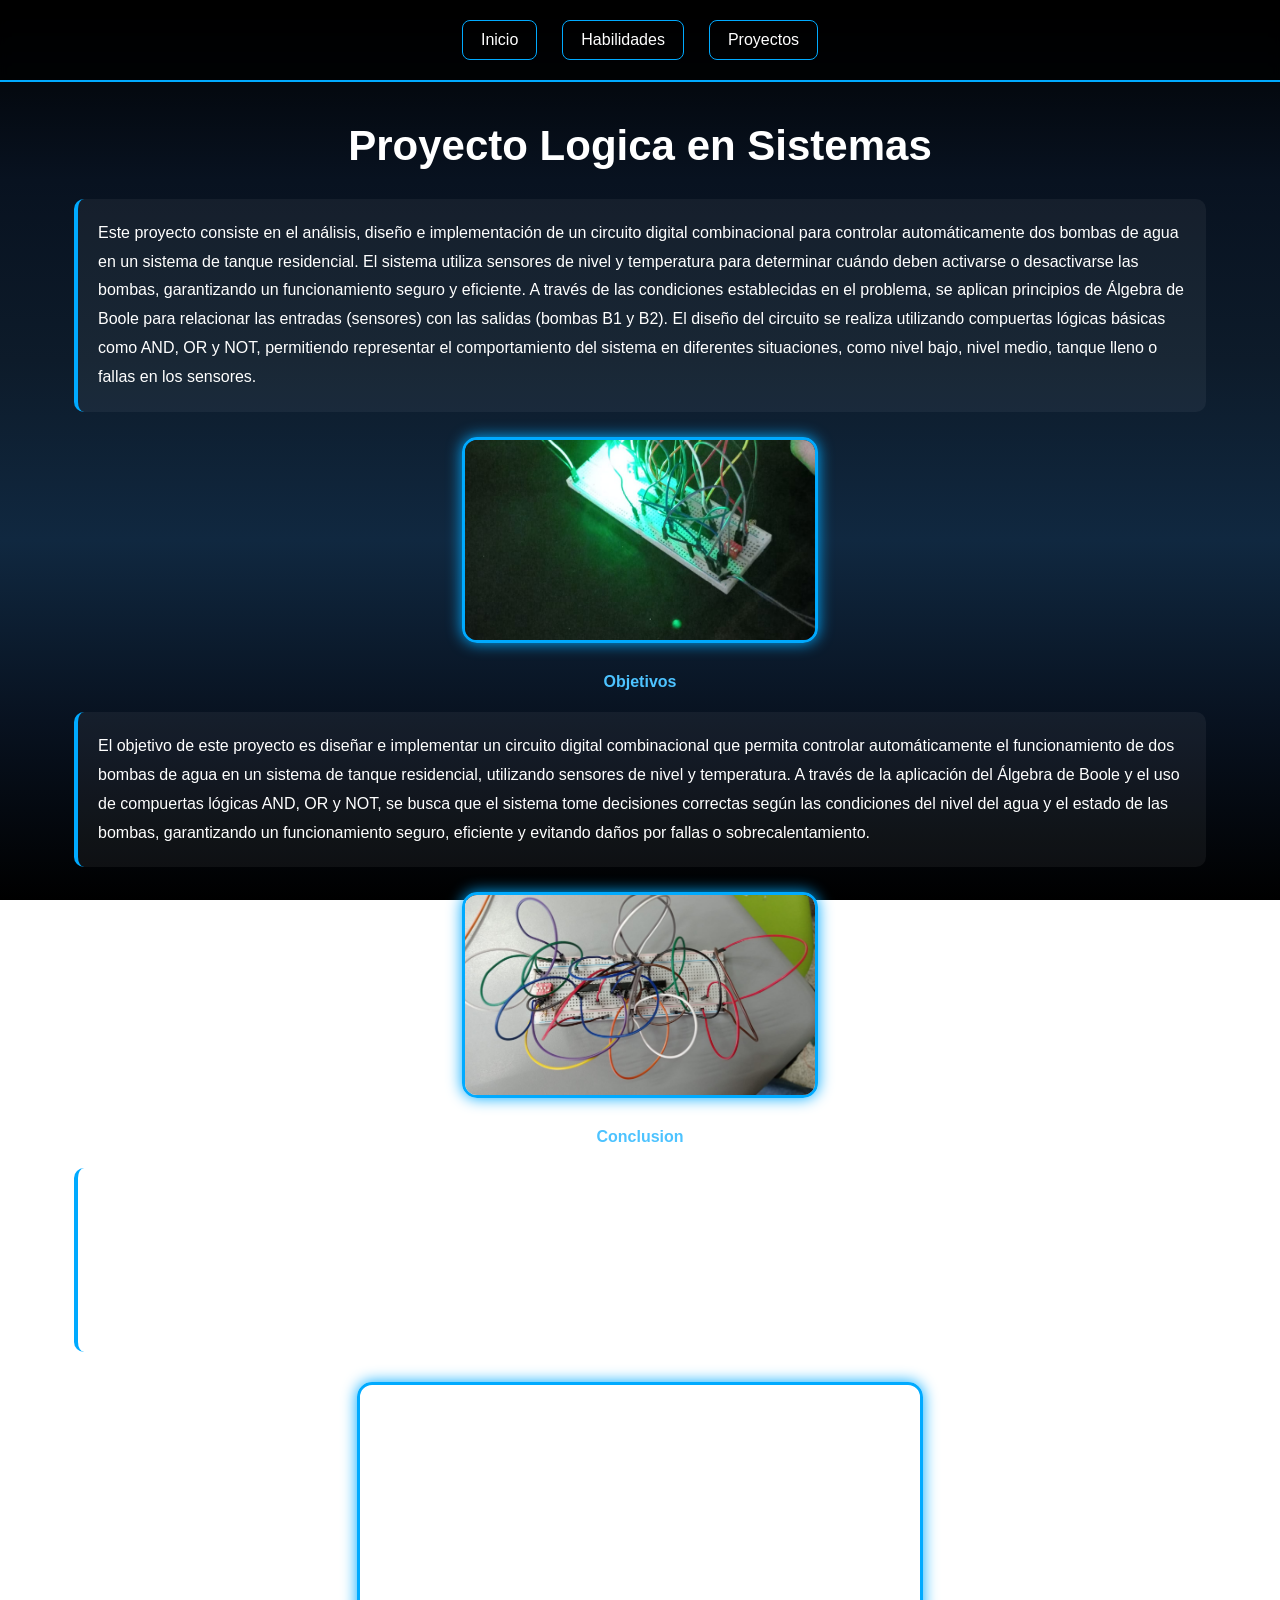
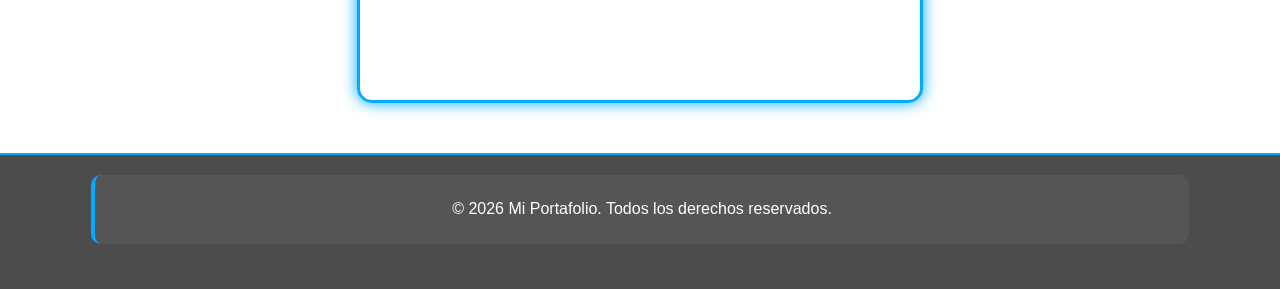
<file: Logica en sistemas.html>
<!DOCTYPE html>
<html lang="en">
<head>
    <meta charset="UTF-8">
    <meta name="viewport" content="width=device-width, initial-scale=1.0">
    <title>Logica en Sistemas</title>
    <link rel="stylesheet" href="normalize.css">
    <link rel="stylesheet" href="Logica.css">
</head>
<body>
     <div id="Menu-Principales ">
   <header>
   <nav>
        <a href="index.html">Inicio</a>
        <a href="Habilidades.html"> Habilidades</a>
        <a href="Proyectos.html">Proyectos</a>  
    </nav>
    </header>
    </div>
    <h1>Proyecto Logica en Sistemas</h1>
    <p>Este proyecto consiste en el análisis, diseño e implementación de un circuito digital combinacional para controlar automáticamente dos bombas de agua en un sistema de tanque residencial. El sistema utiliza sensores de nivel y temperatura para determinar cuándo deben activarse o desactivarse las bombas, garantizando un funcionamiento seguro y eficiente.

A través de las condiciones establecidas en el problema, se aplican principios de Álgebra de Boole para relacionar las entradas (sensores) con las salidas (bombas B1 y B2). El diseño del circuito se realiza utilizando compuertas lógicas básicas como AND, OR y NOT, permitiendo representar el comportamiento del sistema en diferentes situaciones, como nivel bajo, nivel medio, tanque lleno o fallas en los sensores.</p>
<img src="Logica.jpeg" alt="" "height="200px" width="350px">
<h4>Objetivos</h4>
<p>El objetivo de este proyecto es diseñar e implementar un circuito digital combinacional que permita controlar automáticamente el funcionamiento de dos bombas de agua en un sistema de tanque residencial, utilizando sensores de nivel y temperatura. A través de la aplicación del Álgebra de Boole y el uso de compuertas lógicas AND, OR y NOT, se busca que el sistema tome decisiones correctas según las condiciones del nivel del agua y el estado de las bombas, garantizando un funcionamiento seguro, eficiente y evitando daños por fallas o sobrecalentamiento.</p>
<img src="Logic1.jpeg" alt="" "height="200px" width="350px">
<h4>Conclusion</h4>
<p>En conclusión, el desarrollo de este proyecto permitió aplicar los conocimientos de lógica digital y Álgebra de Boole en un caso práctico real, relacionado con el control automático de un sistema de bombas de agua. A través del diseño de un circuito combinacional con compuertas lógicas AND, OR y NOT, se logró establecer un sistema capaz de tomar decisiones según las condiciones de los sensores de nivel y temperatura.
Este tipo de implementación demuestra la importancia de la lógica digital en la automatización de procesos, ya que permite mejorar la eficiencia, seguridad y confiabilidad de sistemas reales como el control de agua en un complejo residencial.</p>
<iframe width="560" height="315" src="https://www.youtube.com/embed/uBMi2AtvnYM?si=knnkpF_KwrXVKm3h" title="YouTube video player" frameborder="0" allow="accelerometer; autoplay; clipboard-write; encrypted-media; gyroscope; picture-in-picture; web-share" referrerpolicy="strict-origin-when-cross-origin" allowfullscreen></iframe>
<footer>
    <p>&copy; 2026 Mi Portafolio. Todos los derechos reservados.</p>
</footer>
</body>
</html>
</file>
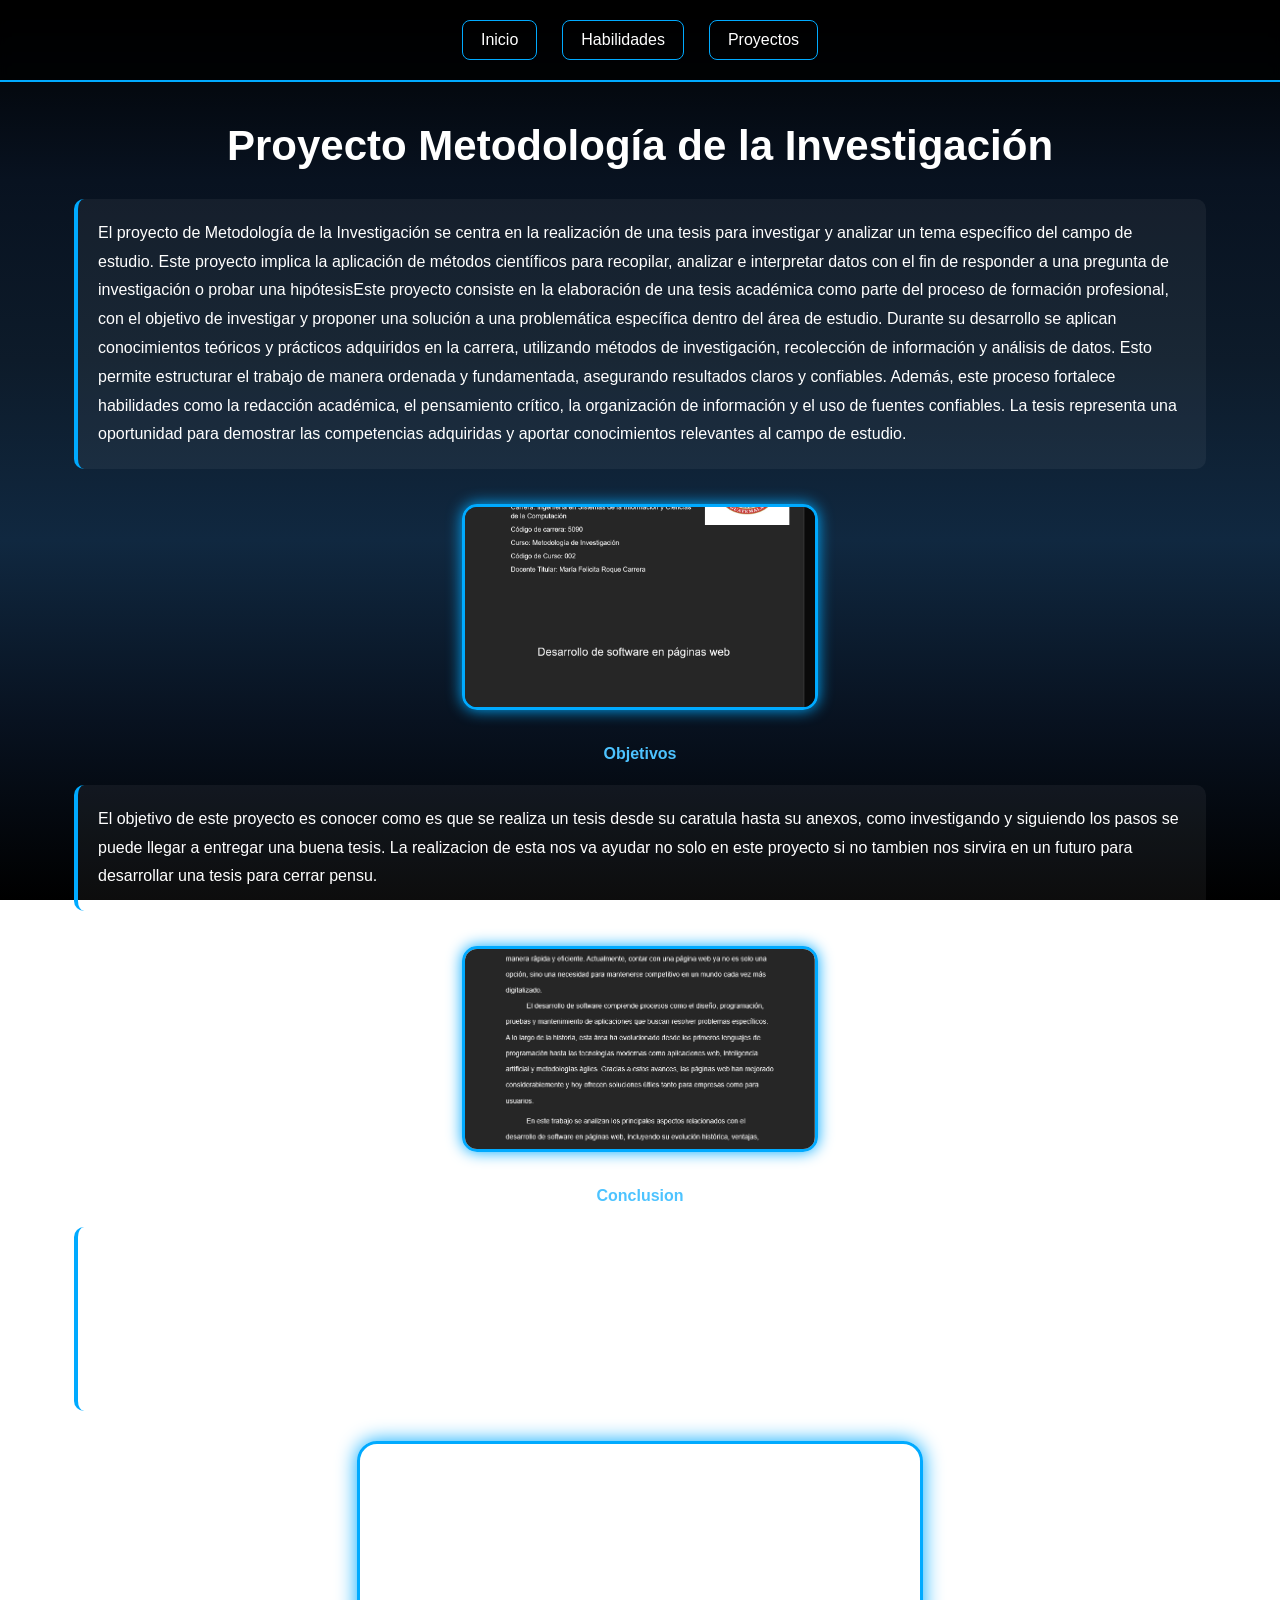
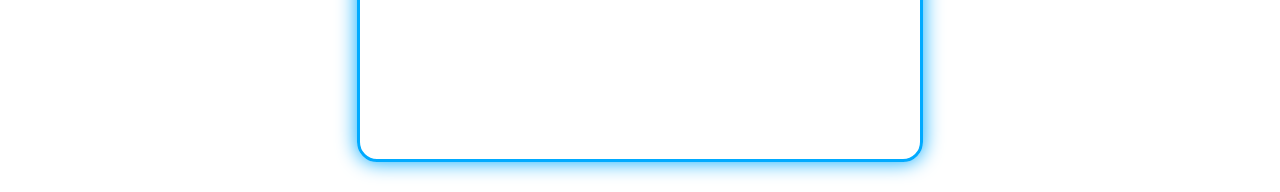
<file: Metodologia de la investigacion.html>
<!DOCTYPE html>
<html lang="en">
<head>
    <meta charset="UTF-8">
    <meta name="viewport" content="width=device-width, initial-scale=1.0">
    <title>Metodologia de la investigacion</title>
    <link rel="stylesheet" href="normalize.css">
    <link rel="stylesheet" href="Metodologia.css">
</head>
<body>
     <div id="Menu-Principales ">
   <header>
   <nav>
        <a href="index.html">Inicio</a>
        <a href="Habilidades.html"> Habilidades</a>
        <a href="Proyectos.html">Proyectos</a>  
    </nav>
    </header>
    </div>
    <h1>Proyecto Metodología de la Investigación</h1>
    <p>El proyecto de Metodología de la Investigación se centra en la realización de una tesis para investigar y analizar un tema específico del campo de estudio. Este proyecto implica la aplicación de métodos científicos para recopilar, analizar e interpretar datos con el fin de responder a una pregunta de investigación o probar una hipótesisEste proyecto consiste en la elaboración de una tesis académica como parte del proceso de formación profesional, con el objetivo de investigar y proponer una solución a una problemática específica dentro del área de estudio.
Durante su desarrollo se aplican conocimientos teóricos y prácticos adquiridos en la carrera, utilizando métodos de investigación, recolección de información y análisis de datos. Esto permite estructurar el trabajo de manera ordenada y fundamentada, asegurando resultados claros y confiables.
Además, este proceso fortalece habilidades como la redacción académica, el pensamiento crítico, la organización de información y el uso de fuentes confiables. La tesis representa una oportunidad para demostrar las competencias adquiridas y aportar conocimientos relevantes al campo de estudio.</p>
<img src="Tesis.png" alt="" "height="200px" width="350px">
<h4>Objetivos</h4>
<p>El objetivo de este proyecto es conocer como es que se realiza un tesis desde su caratula hasta su anexos, como investigando y siguiendo los pasos se puede llegar a entregar una buena tesis. La realizacion de esta nos va ayudar no solo en este proyecto si no tambien nos sirvira en un futuro para desarrollar una tesis para cerrar pensu.</p>
<img src="tesis1.png" alt="" "height="200px" width="350px">
<h4>Conclusion</h4>
<p>En conclusión, el proyecto de Metodología de la Investigación ha permitido comprender los principios y técnicas fundamentales para llevar a cabo una investigación científica rigurosa. A través de la implementación de metodologías adecuadas, se ha podido estructurar el proceso de investigación y analizar los datos obtenidos, lo que contribuye a la generación de conocimiento útil y aplicable en el campo de estudio. Con esto conocido se puede hacer una muy buena tesis con todos sus datos bien estructurado la cual esta misma nos puede ayudar en el dia de mañana para poder realizar nuestra tesis final</p>
<iframe width="560" height="315" src="https://www.youtube.com/embed/EIoy3C2rf_k?si=AeYMY3Cza680gBNZ" title="YouTube video player" frameborder="0" allow="accelerometer; autoplay; clipboard-write; encrypted-media; gyroscope; picture-in-picture; web-share" referrerpolicy="strict-origin-when-cross-origin" allowfullscreen></iframe>
</body>
</html>
</file>
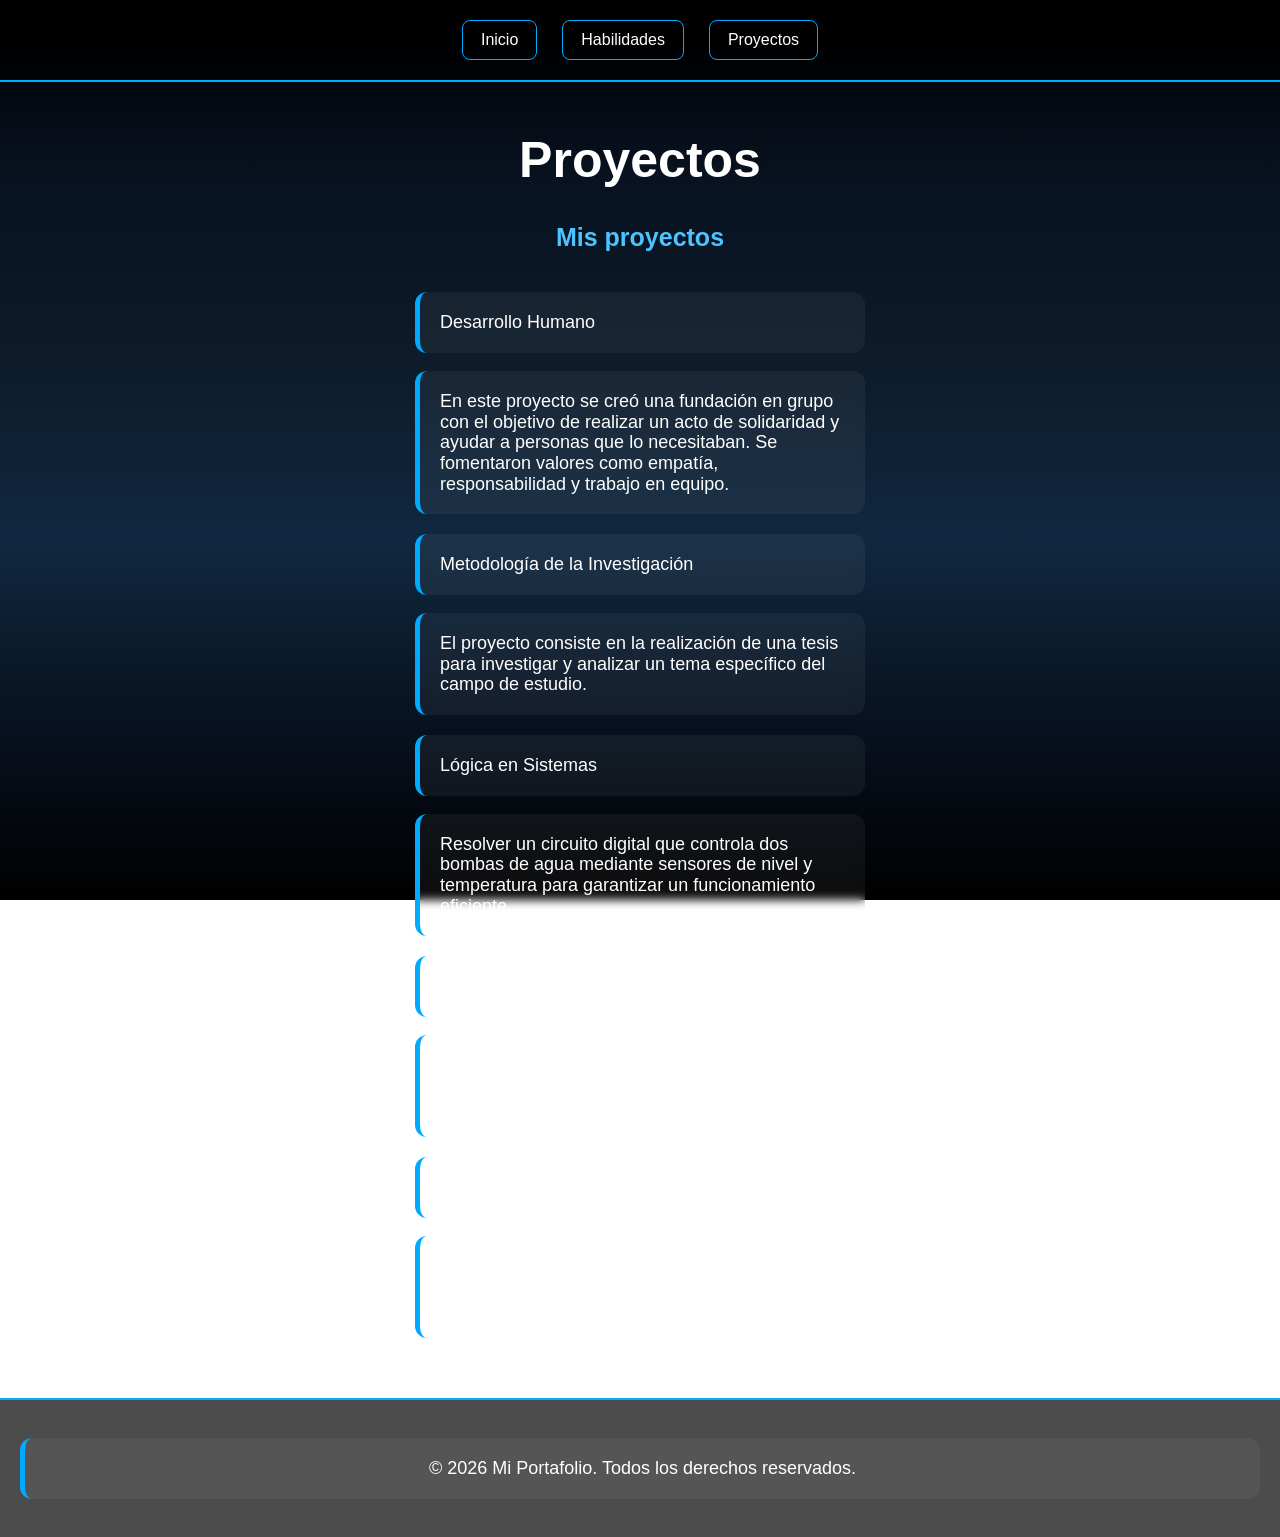
<file: Proyectos.html>
<!DOCTYPE html>
<html lang="en">
<head>
    <meta charset="UTF-8">
    <meta name="viewport" content="width=device-width, initial-scale=1.0">
    <title>Proyectos</title>
    <link rel="stylesheet" href="normalize.css">
    <link rel="stylesheet" href="listado.css">
</head>
<body>

<div id="menu-principal">
    <header>
        <nav>
            <a href="index.html">Inicio</a>
            <a href="Habilidades.html">Habilidades</a>
            <a href="Proyectos.html">Proyectos</a>  
        </nav>
    </header>
</div>

<h1>Proyectos</h1>
<h4>Mis proyectos</h4>

<ul>
    <li>
        <a href="Desarrollo humano.html">Desarrollo Humano</a>
        <p>En este proyecto se creó una fundación en grupo con el objetivo de realizar un acto de solidaridad y ayudar a personas que lo necesitaban. Se fomentaron valores como empatía, responsabilidad y trabajo en equipo.</p>
    </li>

    <li>
        <a href="Metodologia de la investigacion.html">Metodología de la Investigación</a>
        <p>El proyecto consiste en la realización de una tesis para investigar y analizar un tema específico del campo de estudio.</p>
    </li>

    <li>
        <a href="Logica en sistemas.html">Lógica en Sistemas</a>
        <p>Resolver un circuito digital que controla dos bombas de agua mediante sensores de nivel y temperatura para garantizar un funcionamiento eficiente.</p>
    </li>

    <li>
        <a href="Contabilidad1.html">Contabilidad I</a>
        <p>Registro y control de operaciones contables mediante libros contables, estados financieros y análisis de resultados.</p>
    </li>

    <li>
        <a href="Introduccion a los sistemas de computo.html">Introducción a los Sistemas de Cómputo</a>
        <p>Se realizaron proyectos sobre mantenimiento, Ubuntu, VirtualBox, cables de red, configuración de red, Packet Tracer y bases de datos.</p>
    </li>
</ul>

<footer>
    <p>&copy; 2026 Mi Portafolio. Todos los derechos reservados.</p>
</footer>

</body>
</html>
</file>
<file: style.css>
/* PAGINA */
body{
    margin: 0;
    font-family: Arial, Helvetica, sans-serif;
    color: white;

    background: linear-gradient(
        to bottom,
        #000000,
        #081220,
        #0d1b2a,
        #102840,
        #081220,
        #000000
    );

    background-attachment: fixed;
}

/* MENU */
header{
    background: rgba(0,0,0,0.7);
    padding: 20px;

    position: sticky;
    top: 0;

    border-bottom: 2px solid #00aaff;

    backdrop-filter: blur(5px);
}

nav{
    display: flex;
    justify-content: center;
    gap: 25px;
}

nav a{
    color: white;
    text-decoration: none;

    padding: 10px 18px;

    border: 1px solid #00aaff;
    border-radius: 8px;

    transition: 0.3s;
}

nav a:hover{
    background: #00aaff;
    color: white;

    transform: scale(1.05);
}

/* TITULOS */
h1{
    text-align: center;
    margin-top: 50px;
    font-size: 50px;

    color: white;
}

h2,h4,h5{
    text-align: center;
    color: #4dc3ff;
}

/* PARRAFOS */
p{
    width: 85%;
    margin: auto;
    line-height: 1.8;

    background: rgba(255,255,255,0.05);

    padding: 20px;

    border-left: 4px solid #00aaff;

    border-radius: 10px;

    margin-bottom: 30px;
}

/* IMAGEN */
#imagen{
    display: flex;
    justify-content: center;

    margin-top: 30px;
    margin-bottom: 30px;
}

#imagen img{
    border-radius: 20px;

    border: 4px solid #00aaff;

    box-shadow: 0 0 20px #00aaff;

    object-fit: cover;
}

/* LISTAS */
ul{
    width: 300px;
    margin: auto;

    background: rgba(255,255,255,0.05);

    padding: 25px;

    border-radius: 15px;

    border: 1px solid #00aaff;
}

li{
    margin-bottom: 10px;
}

/* BARRAS */
.habilidad{
    width: 80%;
    margin: 25px auto;
}

.barra{
    width: 100%;
    background: #333;

    border-radius: 20px;

    overflow: hidden;
}

.progreso{
    height: 30px;

    text-align: center;
    line-height: 30px;

    color: white;
    font-weight: bold;

    border-radius: 20px;
}

/* PORCENTAJES */
.html{
    width: 55%;
    background: #00aaff;
}

.css{
    width: 40%;
    background: #2979ff;
}

.bd{
    width: 70%;
    background: #00c2ff;
}

.cisco{
    width: 75%;
    background: #0099cc;
}

.redes{
    width: 55%;
    background: #4da6ff;
}

/* CONTACTO */
#contacto{
    text-align: center;

    margin-top: 50px;
    margin-bottom: 50px;
}

.boton{
    display: inline-block;

    margin: 10px;
    padding: 12px 20px;

    text-decoration: none;
    color: white;

    border: 2px solid #00aaff;

    border-radius: 10px;

    transition: 0.3s;
}

.boton:hover{
    background: #00aaff;
}

/* FOOTER */
footer{
    text-align: center;

    padding: 20px;

    background: rgba(0,0,0,0.7);

    border-top: 2px solid #00aaff;
}
</file>
<file: Introduccion.css>
/* PAGINA */
body{
    margin: 0;
    font-family: Arial, Helvetica, sans-serif;
    color: white;

    background: linear-gradient(
        to bottom,
        #000000,
        #081220,
        #0d1b2a,
        #102840,
        #081220,
        #000000
    );

    background-attachment: fixed;
}

/* MENU */
header{
    background: rgba(0,0,0,0.7);
    padding: 20px;

    position: sticky;
    top: 0;

    border-bottom: 2px solid #00aaff;

    backdrop-filter: blur(5px);
}

nav{
    display: flex;
    justify-content: center;
    gap: 25px;
}

nav a{
    color: white;
    text-decoration: none;

    padding: 10px 18px;

    border: 1px solid #00aaff;
    border-radius: 8px;

    transition: 0.3s;
}

nav a:hover{
    background: #00aaff;
    transform: scale(1.05);
}

/* TITULOS */
h1{
    text-align: center;
    margin-top: 40px;
    font-size: 42px;
}

h4{
    text-align: center;
    color: #4dc3ff;
    margin-top: 30px;
}

/* PARRAFOS */
p{
    width: 85%;
    margin: auto;

    background: rgba(255,255,255,0.05);

    padding: 20px;

    border-left: 4px solid #00aaff;

    border-radius: 10px;

    line-height: 1.8;

    margin-bottom: 25px;
}

/* IMAGENES */
img{
    display: block;
    margin: 20px auto;

    height: 200px;
    width: 350px;

    object-fit: cover;

    border-radius: 15px;

    border: 3px solid #00aaff;

    box-shadow: 0 0 15px #00aaff;
}

/* VIDEO */
iframe{
    display: block;
    margin: 30px auto;

    border-radius: 15px;

    border: 3px solid #00aaff;

    box-shadow: 0 0 15px #00aaff;
}

/* LINK SIGUIENTE */
a{
    display: block;
    text-align: center;

    color: #00aaff;
    text-decoration: none;

    margin-top: 20px;

    font-weight: bold;
}

a:hover{
    text-decoration: underline;
}
#Menu-Abajo{
    display: flex;
    justify-content: space-between;
    margin-top: auto;
}
.menu-Abajo{
    padding: 10px 20px;
    border: none;
    border-radius: 8px;
    cursor: pointer;
}
/* FOOTER */
footer{
    text-align: center;

    padding: 20px;

    background: rgba(0,0,0,0.7);

    border-top: 2px solid #00aaff;
}
</file>
<file: Desarrollo.css>
/* PAGINA */
body{
    margin: 0;
    font-family: Arial, Helvetica, sans-serif;
    color: white;

    background: linear-gradient(
        to bottom,
        #000000,
        #081220,
        #0d1b2a,
        #102840,
        #081220,
        #000000
    );

    background-attachment: fixed;
}

/* MENU */
header{
    background: rgba(0,0,0,0.7);
    padding: 20px;

    position: sticky;
    top: 0;

    border-bottom: 2px solid #00aaff;

    backdrop-filter: blur(5px);
}

nav{
    display: flex;
    justify-content: center;
    gap: 25px;
}

nav a{
    color: white;
    text-decoration: none;

    padding: 10px 18px;

    border: 1px solid #00aaff;
    border-radius: 8px;

    transition: 0.3s;
}

nav a:hover{
    background: #00aaff;
    transform: scale(1.05);
}

/* TITULOS */
h1{
    text-align: center;
    margin-top: 40px;
    font-size: 45px;
}

h4, h5{
    text-align: center;
    color: #4dc3ff;
}

/* PARRAFOS */
p{
    width: 80%;
    margin: auto;

    background: rgba(255,255,255,0.05);

    padding: 20px;

    border-left: 4px solid #00aaff;

    border-radius: 10px;

    line-height: 1.8;

    margin-bottom: 25px;
}

/* IMAGEN */
img{
    display: block;
    margin: 20px auto;

    height: 200px;

    border-radius: 15px;

    border: 3px solid #00aaff;

    box-shadow: 0 0 15px #00aaff;
}

/* VIDEO */
iframe{
    display: block;
    margin: 30px auto;

    border-radius: 15px;

    border: 3px solid #00aaff;

    box-shadow: 0 0 15px #00aaff;
}

/* FOOTER */
footer{
    text-align: center;

    padding: 20px;

    margin-top: 50px;

    background: rgba(0,0,0,0.7);

    border-top: 2px solid #00aaff;
}
.regresar {
    margin-top: auto;
    color: red;
    text-decoration: none;
    font-size: 18px;
    text-align: left;
}
</file>
<file: habilidades.css>
body{
    margin: 0;
    font-family: Arial, Helvetica, sans-serif;
    color: white;

    background: linear-gradient(
        to bottom,
        #000000,
        #081220,
        #0d1b2a,
        #102840,
        #081220,
        #000000
    );

    background-attachment: fixed;
}
/* MENU */
header{
    background: rgba(0,0,0,0.7);
    padding: 20px;

    position: sticky;
    top: 0;

    border-bottom: 2px solid #00aaff;

    backdrop-filter: blur(5px);
}
nav{
    display: flex;
    justify-content: center;
    gap: 25px;
}

nav a{
    color: white;
    text-decoration: none;

    padding: 10px 18px;

    border: 1px solid #00aaff;
    border-radius: 8px;

    transition: 0.3s;
}

nav a:hover{
    background: #00aaff;
    color: white;

    transform: scale(1.05);
}
/* TITULO */
h5{
    text-align: center;
    color: #4dc3ff;
    font-size: 22px;
    margin-top: 20px;
}

/* TARJETA DE HABILIDAD */
.habilidad{
    width: 80%;
    margin: 25px auto;

    background: rgba(255,255,255,0.05);

    padding: 15px;

    border-left: 4px solid #00aaff;

    border-radius: 10px;
}

/* BARRA BASE */
.barra{
    width: 100%;
    height: 18px;

    background: rgba(255,255,255,0.1);

    border-radius: 20px;

    overflow: hidden;

    margin-top: 15px;
}

/* TEXTO + BARRA */
.progreso{
    height: 100%;

    display: flex;
    align-items: center;
    justify-content: flex-end;

    padding-right: 10px;

    color: white;
    font-size: 12px;
    font-weight: bold;
}

/* COLORES + PORCENTAJES */

/* HTML */
.html{
    width: 55%;
    background: linear-gradient(90deg, #00c6ff, #0072ff);
}

/* CSS */
.css{
    width: 40%;
    background: linear-gradient(90deg, #3a7bd5, #00d2ff);
}

/* SQL */
.bd{
    width: 70%;
    background: linear-gradient(90deg, #1fa2ff, #12d8fa);
}

/* CISCO */
.cisco{
    width: 75%;
    background: linear-gradient(90deg, #00f2fe, #4facfe);
}

/* REDES */
.redes{
    width: 55%;
    background: linear-gradient(90deg, #43e97b, #38f9d7);
}
</file>
<file: Logica.css>
/* PAGINA */
body{
    margin: 0;
    font-family: Arial, Helvetica, sans-serif;
    color: white;

    background: linear-gradient(
        to bottom,
        #000000,
        #081220,
        #0d1b2a,
        #102840,
        #081220,
        #000000
    );

    background-attachment: fixed;
}

/* MENU */
header{
    background: rgba(0,0,0,0.7);
    padding: 20px;

    position: sticky;
    top: 0;

    border-bottom: 2px solid #00aaff;

    backdrop-filter: blur(5px);
}

nav{
    display: flex;
    justify-content: center;
    gap: 25px;
}

nav a{
    color: white;
    text-decoration: none;

    padding: 10px 18px;

    border: 1px solid #00aaff;
    border-radius: 8px;

    transition: 0.3s;
}

nav a:hover{
    background: #00aaff;
    transform: scale(1.05);
}

/* TITULOS */
h1{
    text-align: center;
    margin-top: 40px;
    font-size: 42px;
}

h4{
    text-align: center;
    color: #4dc3ff;
    margin-top: 30px;
}

/* PARRAFOS */
p{
    width: 85%;
    margin: auto;

    background: rgba(255,255,255,0.05);

    padding: 20px;

    border-left: 4px solid #00aaff;

    border-radius: 10px;

    line-height: 1.8;

    margin-bottom: 25px;
}

/* IMAGENES */
img{
    display: block;
    margin: 20px auto;

    height: 200px;
    width: 350px;

    object-fit: cover;

    border-radius: 15px;

    border: 3px solid #00aaff;

    box-shadow: 0 0 15px #00aaff;
}

/* VIDEO */
iframe{
    display: block;
    margin: 30px auto;

    border-radius: 15px;

    border: 3px solid #00aaff;

    box-shadow: 0 0 15px #00aaff;
}

/* FOOTER */
footer{
    text-align: center;

    padding: 20px;

    margin-top: 50px;

    background: rgba(0,0,0,0.7);

    border-top: 2px solid #00aaff;
}
</file>
<file: Metodologia.css>
/* PAGINA */
body{
    margin: 0;
    font-family: Arial, Helvetica, sans-serif;
    color: white;

    background: linear-gradient(
        to bottom,
        #000000,
        #081220,
        #0d1b2a,
        #102840,
        #081220,
        #000000
    );

    background-attachment: fixed;
}

/* MENU */
header{
    background: rgba(0,0,0,0.7);
    padding: 20px;

    position: sticky;
    top: 0;

    border-bottom: 2px solid #00aaff;

    backdrop-filter: blur(5px);
}

nav{
    display: flex;
    justify-content: center;
    gap: 25px;
}

nav a{
    color: white;
    text-decoration: none;

    padding: 10px 18px;

    border: 1px solid #00aaff;
    border-radius: 8px;

    transition: 0.3s;
}

nav a:hover{
    background: #00aaff;
    transform: scale(1.05);
}

/* TITULOS */
h1{
    text-align: center;
    margin-top: 40px;
    font-size: 42px;
}

h4{
    text-align: center;
    color: #4dc3ff;
    margin-top: 30px;
}

/* PARRAFOS */
p{
    width: 85%;
    margin: auto;

    background: rgba(255,255,255,0.05);

    padding: 20px;

    border-left: 4px solid #00aaff;

    border-radius: 10px;

    line-height: 1.8;

    margin-bottom: 25px;
}

/* IMAGENES */
img{
    display: block;
    margin: 35px auto;

    height: 200px;
    width: 350px;

    object-fit: cover;

    border-radius: 15px;

    border: 3px solid #00aaff;

    box-shadow: 0 0 15px #00aaff;
}

/* VIDEO */
iframe{
    display: block;
    margin: 30px auto;

    border-radius: 20px;

    border: 3px solid #00aaff;

    box-shadow: 0 0 20px #00aaff;
}

/* FOOTER (por si lo agregas después) */
footer{
    text-align: center;

    padding: 20px;

    margin-top: 50px;

    background: rgba(0,0,0,0.7);

    border-top: 2px solid #00aaff;
}
</file>
<file: listado.css>
/* PAGINA */
body{
    margin: 0;
    font-family: Arial, Helvetica, sans-serif;
    color: white;

    background: linear-gradient(
        to bottom,
        #000000,
        #081220,
        #0d1b2a,
        #102840,
        #081220,
        #000000
    );

    background-attachment: fixed;
}

/* MENU */
header{
    background: rgba(0,0,0,0.7);

    padding: 20px;

    position: sticky;
    top: 0;

    border-bottom: 2px solid #00aaff;

    backdrop-filter: blur(5px);
}

/* NAVEGACION */
nav{
    display: flex;

    justify-content: center;

    gap: 25px;
}

nav a{
    color: white;

    text-decoration: none;

    padding: 10px 18px;

    border: 1px solid #00aaff;

    border-radius: 8px;

    transition: 0.3s;
}

nav a:hover{
    background: #00aaff;

    transform: scale(1.05);
}

/* TITULOS */
h1{
    text-align: center;

    margin-top: 50px;

    font-size: 50px;

    color: white;
}

h4{
    text-align: center;

    color: #4dc3ff;

    margin-bottom: 40px;

    font-size: 25px;
}

/* LISTA */
ul{
    list-style: none;

    width: 450px;

    margin: auto;

    padding: 0;
}

/* ITEMS */
ul li{
    margin-bottom: 20px;
}

/* LINKS DE PROYECTOS */
ul li a{
    display: block;

    text-decoration: none;

    color: white;

    background: rgba(255,255,255,0.05);

    padding: 20px;

    border-left: 5px solid #00aaff;

    border-radius: 12px;

    transition: 0.3s;

    font-size: 18px;

    backdrop-filter: blur(5px);
}

/* EFECTO HOVER */
ul li a:hover{
    background: #00aaff;

    transform: translateX(10px);

    box-shadow: 0 0 20px #00aaff;
}

/* FOOTER */
footer{
    text-align: center;

    margin-top: 60px;

    padding: 20px;

    background: rgba(0,0,0,0.7);

    border-top: 2px solid #00aaff;
}
p{
     display: block;

    text-decoration: none;

    color: white;

    background: rgba(255,255,255,0.05);

    padding: 20px;

    border-left: 5px solid #00aaff;

    border-radius: 12px;

    transition: 0.3s;

    font-size: 18px;

    backdrop-filter: blur(5px);
}
</file>
